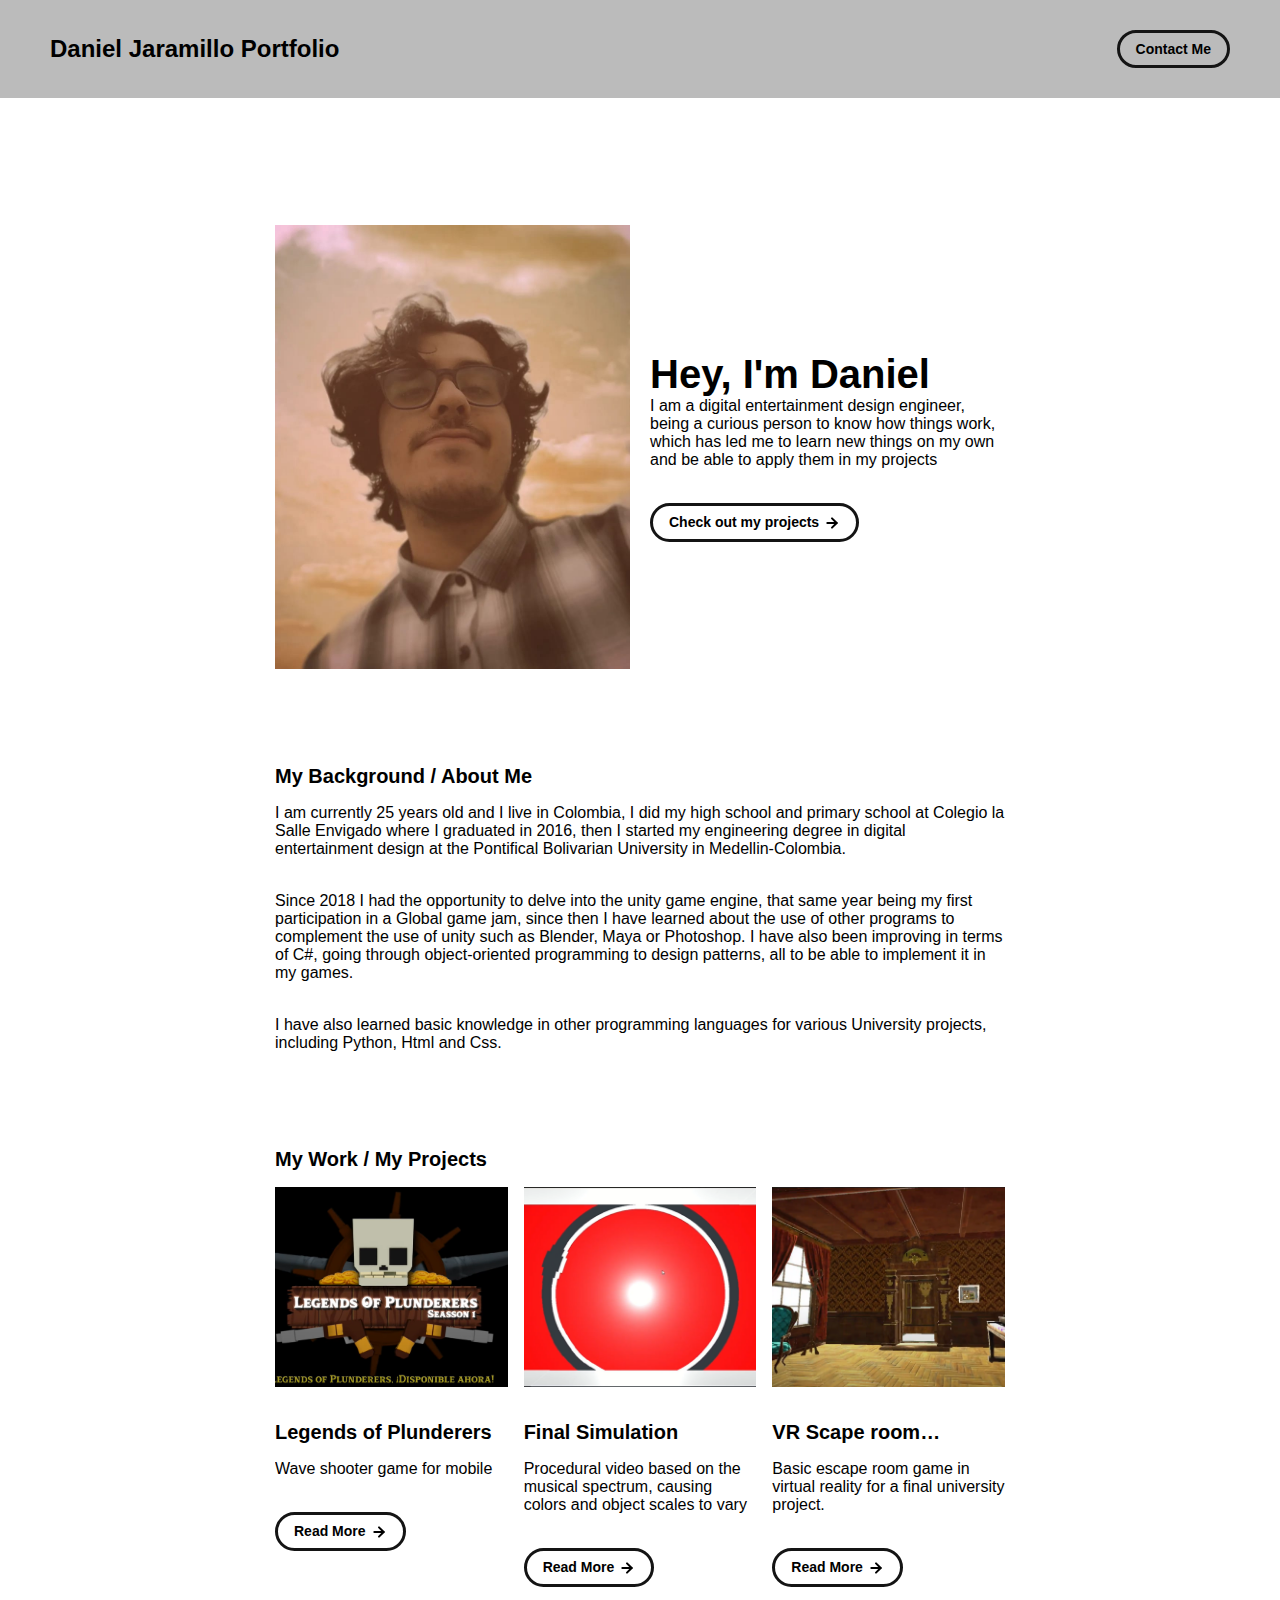
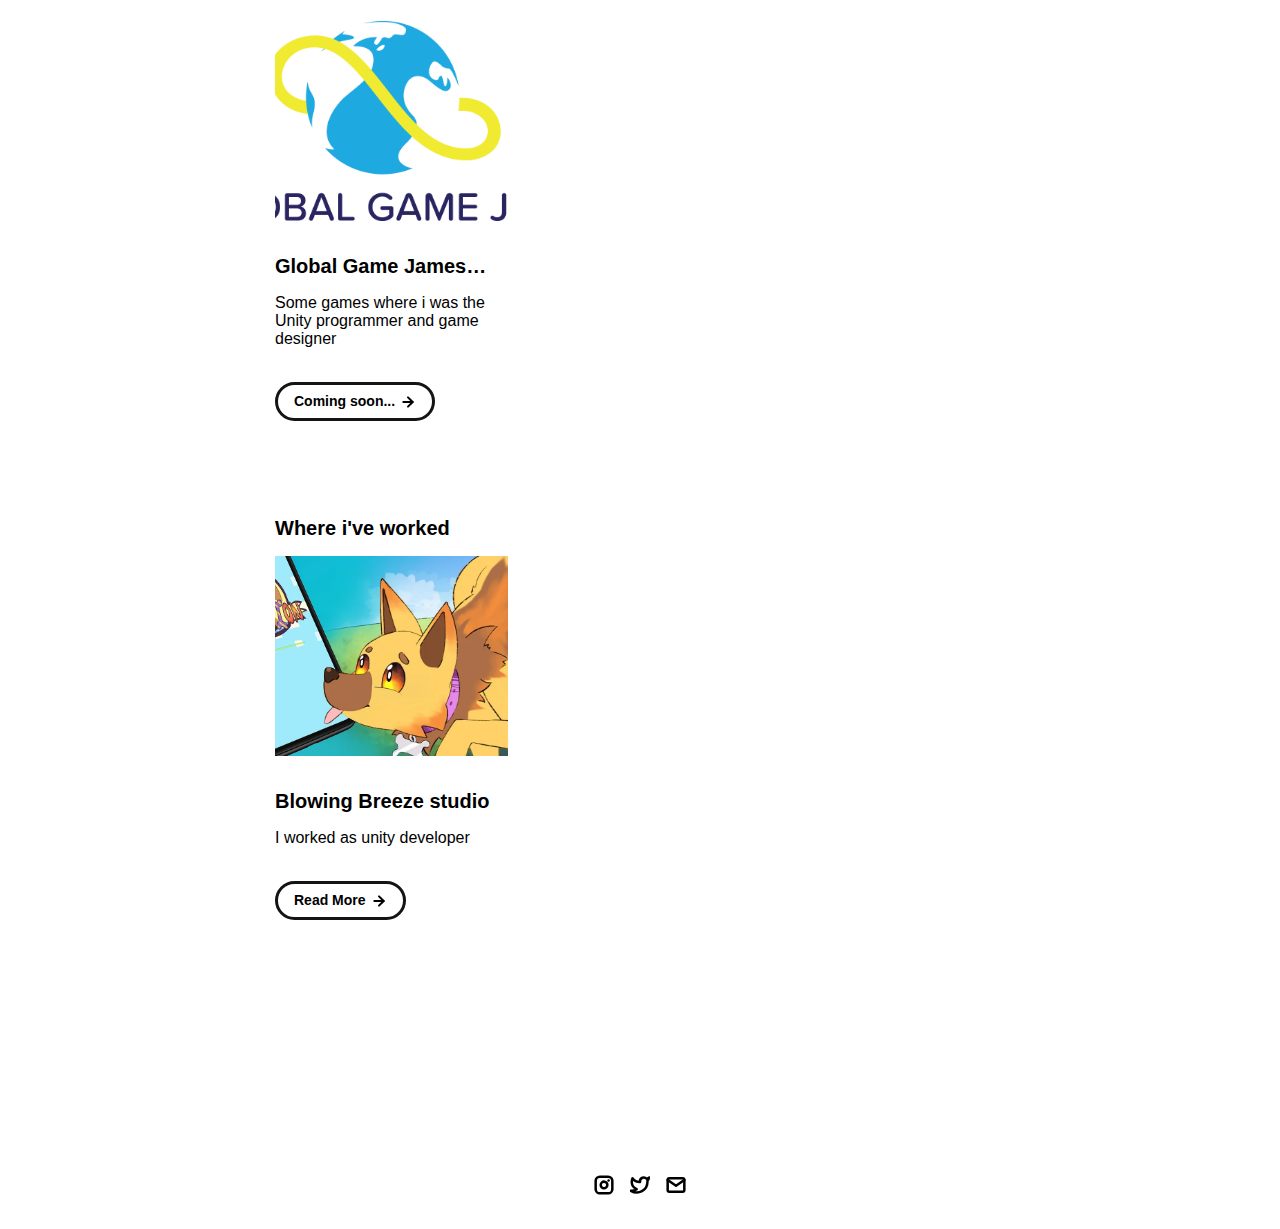
<file: index.html>
<!DOCTYPE html>
<html lang="en">
	<head>
		<meta charset="utf-8">

    <!-- 
      TODO

      Upload your Unemployable (or whatever photo you like) to the assets/images folder
      and change the name of the image below to match the uploaded one

      Change the title in the <title> tag to whatever you would like the title of your portfolio to be

      This should be the same across all pages.
     -->
    <link rel="icon" href="./assets/images/rowlet_icon.png" />
		<title>Daniel Portfolio</title>
    <meta name="description" content="A portfolio template for the Unemployables community.">
    <meta name="viewport" content="width=device-width, initial-scale=1" />

		<link rel="stylesheet" href="./css/layout.css">
    <link rel="stylesheet" href="./css/typography.css">
    <link rel="stylesheet" href="./css/utilities.css">

		<script defer src="./js/script.js"></script>
	</head>
	<body>
    <!-- NAVBAR -->
    <div class="navbar">
      <a class="nav-title-link" href="./index.html">
        <!-- TODO - Change the "Portfolio Title" to whatever you want displayed in the top left -->
        <span class="nav-title">Daniel Jaramillo Portfolio </span>
         <!-- TODO - Change the email after 'mailto:' to your email address for contact -->
        <a class="button" href="mailto:daniandres198@gmail.com">
          <span class="button-text">Contact Me</span>
        </a>
      </a>
    </div>

    <!-- MAIN PAGE CONTENT -->
    <div id="main-content">

      <!-- PORTFOLIO HEADER -->
      <div id="portfolio-header">
        <div id="portfolio-header-image-container">
          <!-- 
            TODO

            - Change the img "src" attribute to point to the Unemployable image you uploaded (or whatever image).
            - Change the number to point to your Unemployable & replace the OpenSea link with your own
            - If you aren't using an Unemployable as your image, remove the entire "a" element
          -->
          <img src="./assets/images/perfil.jpeg" class="portfolio-header-image">
          
        </div>

          <!-- 
            TODO

            - Change the main-title to whatver you want
            - Change the body-text after that to a quick introduction to what you do
            - Edit the button text if you feel like it. It will link to the projects section below.
          -->
        <div id="portfolio-header-text-container">
            <div class="header-text">
              <span class="main-title">Hey, I'm Daniel</span>
              <div class="body-text">I am a digital entertainment design engineer, being a curious person to know how things work, which has led me to learn new things on my own and be able to apply them in my projects</div>
            </div>
            <a class="button" id="my-work-link">
              <span class="button-text">Check out my projects</span> 
              <image src="./assets/icons/arrow-right.svg" class="right-arrow-icon"/>
            </a>
        </div>
      </div>

      <!-- ABOUT SECTION -->
      <!-- 
        TODO

        - Change the subheader-text to whatever header you want
        - Add paragraphs using the <div class="body-text"></div> elements in the "about-section-content"
      -->
      <div id="about-section">
        <span class="subheader-text">My Background / About Me</span>
        <div class="about-section-content">
          <div class="body-text">I am currently 25 years old and I live in Colombia, I did my high school and primary school at Colegio la Salle Envigado where I graduated in 2016, then I started my engineering degree in digital entertainment design at the Pontifical Bolivarian University in Medellin-Colombia.</div>
          <div class="body-text">Since 2018 I had the opportunity to delve into the unity game engine, that same year being my first participation in a Global game jam, since then I have learned about the use of other programs to complement the use of unity such as Blender, Maya or Photoshop. I have also been improving in terms of C#, going through object-oriented programming to design patterns, all to be able to implement it in my games.</div>
          <div class="body-text">I have also learned basic knowledge in other programming languages ​​for various University projects, including Python, Html and Css.</div>
        </div>
      </div>

      <!-- PROJECTS / MY WORK SECTION -->
      <div id="my-work-section">
        <!-- TODO - Change the subheader-text to whatever you want the Projects section header to say -->
        <span class="subheader-text">My Work / My Projects</span>

        <div class="projects-container">
          <!-- 
            TODO

            This is where the project cards live. Here's a base level project card for you to copy:
            <div class="project-card">
              <img src="./assets/images/IMAGE_NAME" class="project-image">
              <div class="project-card-text-container">
                <div class="subheader-text project-title">PROJECT_NAME</div>
                <div class="body-text project-card-text">SMALL_PROJECT_DESCRIPTION</div>
              </div>
              <a class="button" href="./project-pages/PROJECT_PAGE_NAME.html">
                <span class="button-text">Read More</span>
                <image src="./assets/icons/arrow-right.svg" class="right-arrow-icon"/>
              </a>
            </div>

            - To add a project to the this area, copy the above, paste it below this comment, and change the following:
                - IMAGE_NAME: the name of the image file in assets/images
                - PROJECT_NAME: the name of the project (keep it short, it only shows 1 line)
                - SMALL_PROJECT_DESCRIPTION: a quick project description (max 4 lines)
                - PROJECT_PAGE_NAME.html: the html filename for the project (must be in project-pages folder)
          -->
          <div class="project-card">
            <img src="./assets/images/LOP_Logo.PNG" class="project-image">
            <div class="project-card-text-container">
              <div class="subheader-text project-title">Legends of Plunderers</div>
              <div class="body-text project-card-text">Wave shooter game for mobile</div>
            </div>
            <a class="button" href="./project-pages/legends_of_plunderers.html">
              <span class="button-text">Read More</span>
              <image src="./assets/icons/arrow-right.svg" class="right-arrow-icon"/>
            </a>
          </div>
          <div class="project-card">
            <img src="./assets/images/Simulacion/Imagen1.PNG" class="project-image">
            <div class="project-card-text-container">
              <div class="subheader-text project-title">Final Simulation</div>
              <div class="body-text project-card-text">Procedural video based on the musical spectrum, causing colors and object scales to vary</div>
            </div>
            <a class="button" href="./project-pages/final_simulacion.html">
              <span class="button-text">Read More</span>
              <image src="./assets/icons/arrow-right.svg" class="right-arrow-icon"/>
            </a>
          </div>
          <div class="project-card">
            <img src="./assets/images/VR Prototipe/VrScapeRoom.png" class="project-image">
            <div class="project-card-text-container">
              <div class="subheader-text project-title">VR Scape room prototipe</div>
              <div class="body-text project-card-text">Basic escape room game in virtual reality for a final university project.</div>
            </div>
            <a class="button" href="./project-pages/vr_scaperoom.html">
              <span class="button-text">Read More</span>
              <image src="./assets/icons/arrow-right.svg" class="right-arrow-icon"/>
            </a>
          </div>
          <div class="project-card">
            <img src="./assets/images/GGJ_Logo.png" class="project-image">
            <div class="project-card-text-container">
              <div class="subheader-text project-title">Global Game James Projects</div>
              <div class="body-text project-card-text">Some games where i was the Unity programmer and game designer</div>
            </div>
            <a class="button">
              <span class="button-text">Coming soon...</span>
              <image src="./assets/icons/arrow-right.svg" class="right-arrow-icon"/>
            </a>
          </div>
        </div>
      </div>
<!-- PROJECTS / MY WORK SECTION -->
<div id="my-work-section">
  <!-- TODO - Change the subheader-text to whatever you want the Projects section header to say -->
  <span class="subheader-text">Where i've worked</span>

  <div class="projects-container">
    <!-- 
      TODO

      This is where the project cards live. Here's a base level project card for you to copy:
      <div class="project-card">
        <img src="./assets/images/IMAGE_NAME" class="project-image">
        <div class="project-card-text-container">
          <div class="subheader-text project-title">PROJECT_NAME</div>
          <div class="body-text project-card-text">SMALL_PROJECT_DESCRIPTION</div>
        </div>
        <a class="button" href="./project-pages/PROJECT_PAGE_NAME.html">
          <span class="button-text">Read More</span>
          <image src="./assets/icons/arrow-right.svg" class="right-arrow-icon"/>
        </a>
      </div>

      - To add a project to the this area, copy the above, paste it below this comment, and change the following:
          - IMAGE_NAME: the name of the image file in assets/images
          - PROJECT_NAME: the name of the project (keep it short, it only shows 1 line)
          - SMALL_PROJECT_DESCRIPTION: a quick project description (max 4 lines)
          - PROJECT_PAGE_NAME.html: the html filename for the project (must be in project-pages folder)
    -->
    <div class="project-card">
      <img src="./assets/images/BlowingBreeze/blowingbreeze_image1.png" class="project-image">
      <div class="project-card-text-container">
        <div class="subheader-text project-title">Blowing Breeze studio</div>
        <div class="body-text project-card-text">I worked as unity developer</div>
      </div>
      <a class="button" href="./project-pages/blowingBreeze.html">
        <span class="button-text">Read More</span>
        <image src="./assets/icons/arrow-right.svg" class="right-arrow-icon"/>
      </a>
    </div>
    
  </div>
</div>

    </div>

    <!-- FOOTER -->
    <div id="footer">
      <!-- 
        TODO - Change href to your Instagram account (can also delete entire "a" element if no Instagram) 

        This should be the same across all pages.
      -->
      <a class="icon-link" target="_blank" href="https://www.instagram.com/uncle_dani.exe/">
        <image src="./assets/icons/instagram.svg" class="footer-icon"/>
      </a>
      <!-- 
        TODO - Change href to your Twitter account (can also delete entire "a" element if no Twitter) 
      
        This should be the same across all pages.
      -->
      <a class="icon-link" target="_blank" href="https://twitter.com/Dhako_Dhakin">
        <image src="./assets/icons/twitter.svg" class="footer-icon"/>
      </a>
      <!-- 
        TODO - Change the email after "mailto" to your contact email 
      
        This should be the same across all pages.
      -->
      <a class="icon-link" href="mailto:daniandres198@gmail.com">
        <image src="./assets/icons/mail.svg" class="footer-icon"/>
      </a>
    </div>

	</body>
</html>
</file>
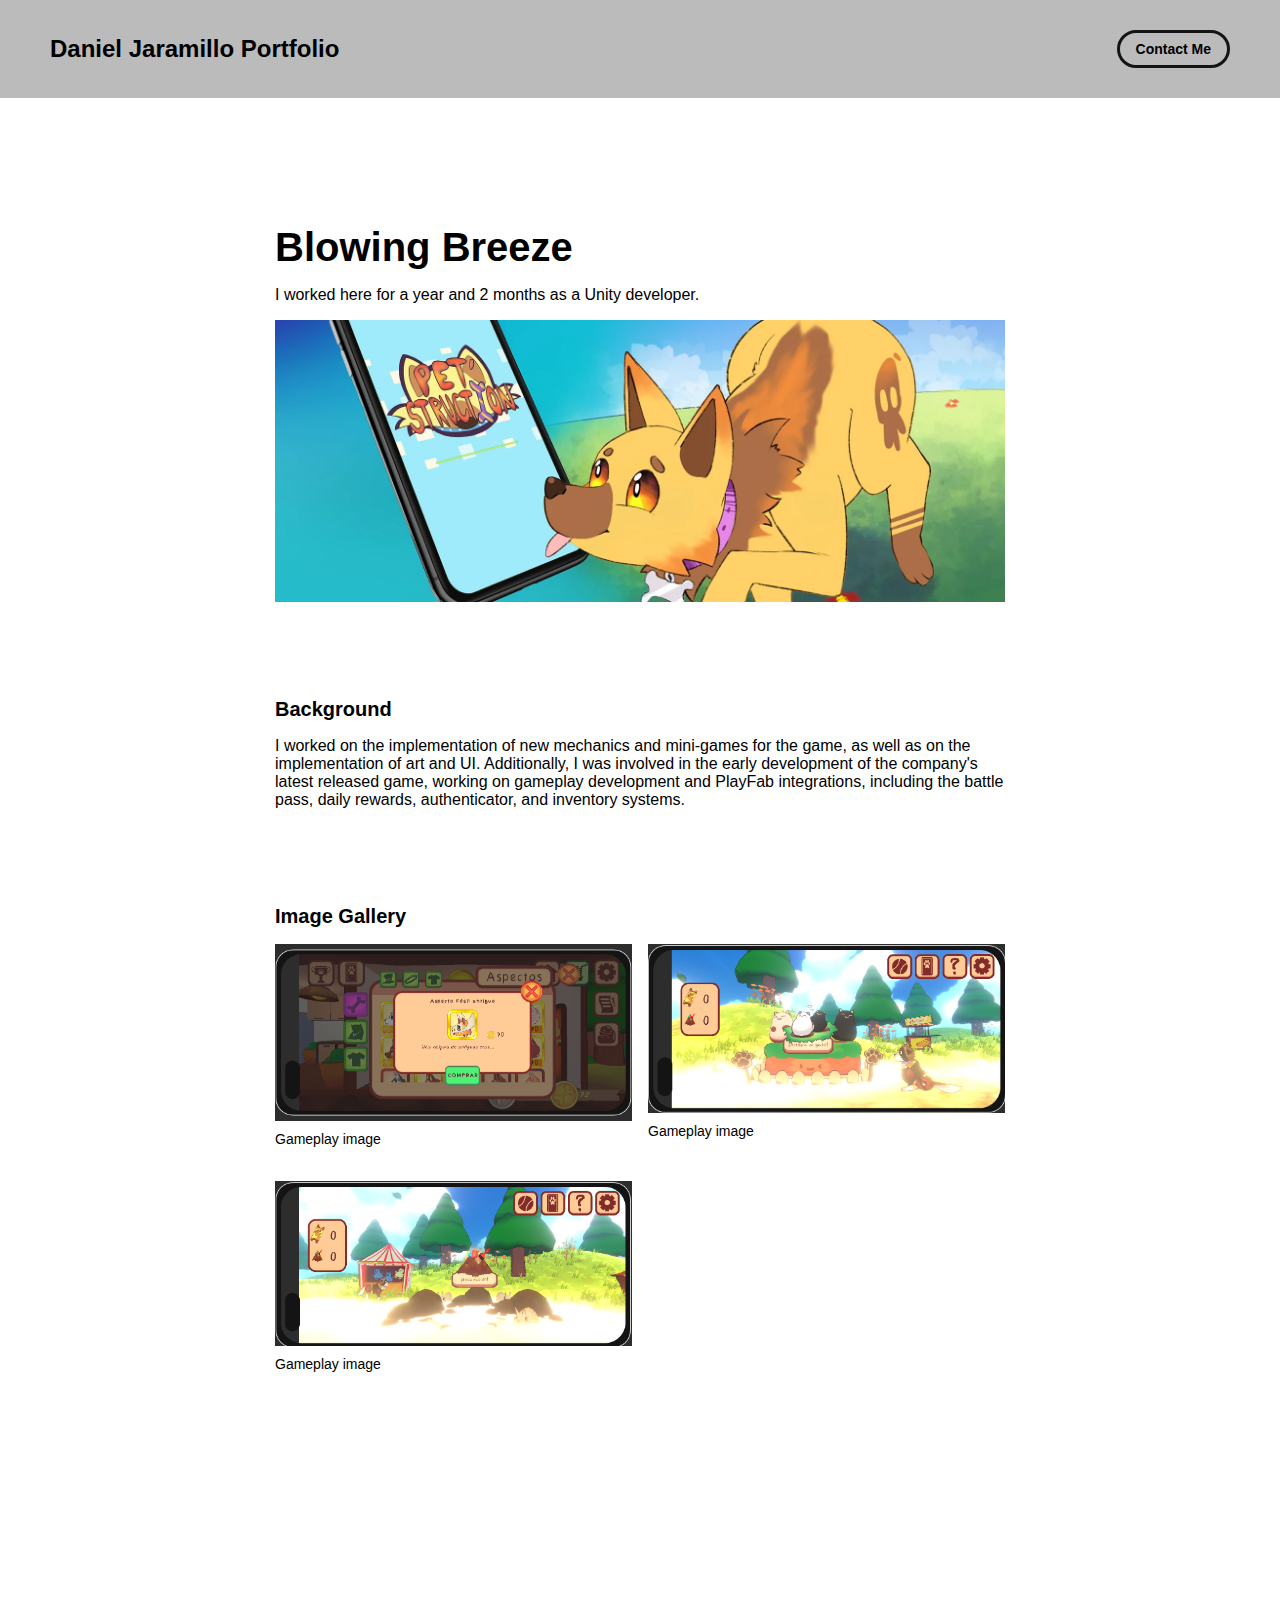
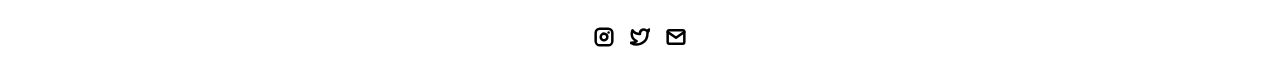
<file: project-pages/blowingBreeze.html>
<!-- 
  IMPORTANT! 
  
  Keep this file unchanged to use as a template for all future project pages. 

  For every new project you add to your portfolio, make a copy of this file in the
  'project-pages' folder with a name related to the project.
-->


<!DOCTYPE html>
<html lang="en">
	<head>
		<meta charset="utf-8">
    <!-- 
      TODO

      Upload your Unemployable (or whatever photo you like) to the assets/images folder
      and change the name of the image below to match the uploaded one

      Change the title in the <title> tag to whatever you would like the title of your portfolio to be

      This should be the same across all pages.
     -->
     <link rel="icon" href="./assets/images/rowlet_icon.png" />
     <title>Simulation</title>
    <meta name="description" content="A portfolio template for the Unemployables community.">
    <meta name="viewport" content="width=device-width, initial-scale=1" />

		<link rel="stylesheet" href="../css/layout.css">
    <link rel="stylesheet" href="../css/typography.css">
    <link rel="stylesheet" href="../css/utilities.css">

		<script defer src="../js/script.js"></script>
	</head>
	<body>
    <!-- NAVBAR -->
    <div class="navbar">
      <a class="nav-title-link" href="../index.html">
        <!-- 
          TODO - Change the "Portfolio Title" to whatever you want displayed in the top left

          (this should be the same across all pages)
         -->
        <span class="nav-title">Daniel Jaramillo Portfolio</span>
        <!-- 
          TODO - Change the email after 'mailto:' to your email address for contact 
        
          (this should be the same across all pages)
        -->
        <a class="button" href="daniandres198@gmail.com">
          <span class="button-text">Contact Me</span>
        </a>
      </a>
    </div>

    <!-- MAIN PAGE CONTENT -->
    <div id="main-content">

      <!-- PROJECT HEADER -->
      <div id="project-header">
          <!-- 
            TODO

            - Change the 'main-title' text to the name of your project
            - Change the 'body-text' text to a short and sweet description of your project (maybe the same as the one on the project card)
            - Change "desktop.jpeg" to the image filename you uploaded in the assets/images folder.
          -->
        <div class="main-title">Blowing Breeze</div>
        <div class="body-text">I worked here for a year and 2 months as a Unity developer.</div>
        <image class="project-header-image" src="../assets/images/BlowingBreeze/blowingbreeze_image1.png">
      </div>

      <!-- PROJECT DETAILS -->
      <!-- 
        TODO

        - Change the 'subheader-text' to whatever header you want for project details
        - Add paragraphs using the <div class="body-text"></div> elements in the "project-details-content"
      -->
      <div id="project-details">
        <div class="subheader-text">Background</div>
        <div class="project-details-content">
          <div class="body-text">I worked on the implementation of new mechanics and mini-games for the game,
             as well as on the implementation of art and UI. Additionally,
             I was involved in the early development of the company's latest released game, working on gameplay
              development and PlayFab integrations, including the battle pass, daily rewards, authenticator, and inventory systems.</div>
        </div>
      </div>

      <!-- IMAGE GALLERY -->
      <div id="project-gallery">
        <!-- TODO - Change the 'subheader-text' to whatever you want the Gallery section header to say -->
        <div class="subheader-text">Image Gallery</div>
        <div class="project-gallery-content">
            <!-- 
              TODO

              This is where the images in the gallery live. Here's a simple gallery image for you to copy:

              Full Width Image:

                <div class="gallery-image-container">
                  <img src="../assets/images/IMAGE_NAME" class="gallery-image">
                  <span class="image-caption">IMAGE_CAPTION</span>
                </div>

              Half Width Image: 

                <div class="gallery-image-container half-width">
                  <img src="../assets/images/IMAGE_NAME" class="gallery-image">
                  <span class="image-caption">IMAGE_CAPTION</span>
                </div>

              - To add an image to the this area, copy one of the above, paste it below this comment, and change the following:
                  - IMAGE_NAME: the name of the image file in assets/images
                  - IMAGE_CAPTION: to the caption of the image
            -->
            <div class="gallery-image-container half-width">
              <img src="../assets/images/BlowingBreeze/image2.png" class="gallery-image">
              <span class="image-caption">Gameplay image</span>
            </div>
            <div class="gallery-image-container half-width">
              <img src="../assets/images/BlowingBreeze/image3.png" class="gallery-image">
              <span class="image-caption">Gameplay image</span>
            </div>
            <div class="gallery-image-container half-width">
              <img src="../assets/images/BlowingBreeze/image4.png" class="gallery-image">
              <span class="image-caption">Gameplay image</span>
            </div>
        </div>
      </div>
    </div>

    <!-- FOOTER -->
    <div id="footer">
      <!-- 
        TODO - Change href to your Instagram account (can also delete entire "a" element if no Instagram) 

        This should be the same across all pages.
      -->
      <a class="icon-link" target="_blank" href="https://www.instagram.com/uncle_dani.exe/">
        <image src="../assets/icons/instagram.svg" class="footer-icon"/>
      </a>
      <!-- 
        TODO - Change href to your Twitter account (can also delete entire "a" element if no Twitter) 
      
        This should be the same across all pages.
      -->
      <a class="icon-link" target="_blank" href="https://twitter.com/Dhako_Dhakin">
        <image src="../assets/icons/twitter.svg" class="footer-icon"/>
      </a>
      <!-- 
        TODO - Change the email after "mailto" to your contact email 
      
        This should be the same across all pages.
      -->
      <a class="icon-link" href="daniandres198@gmail.com">
        <image src="../assets/icons/mail.svg" class="footer-icon"/>
      </a>
    </div>

	</body>
</html>
</file>
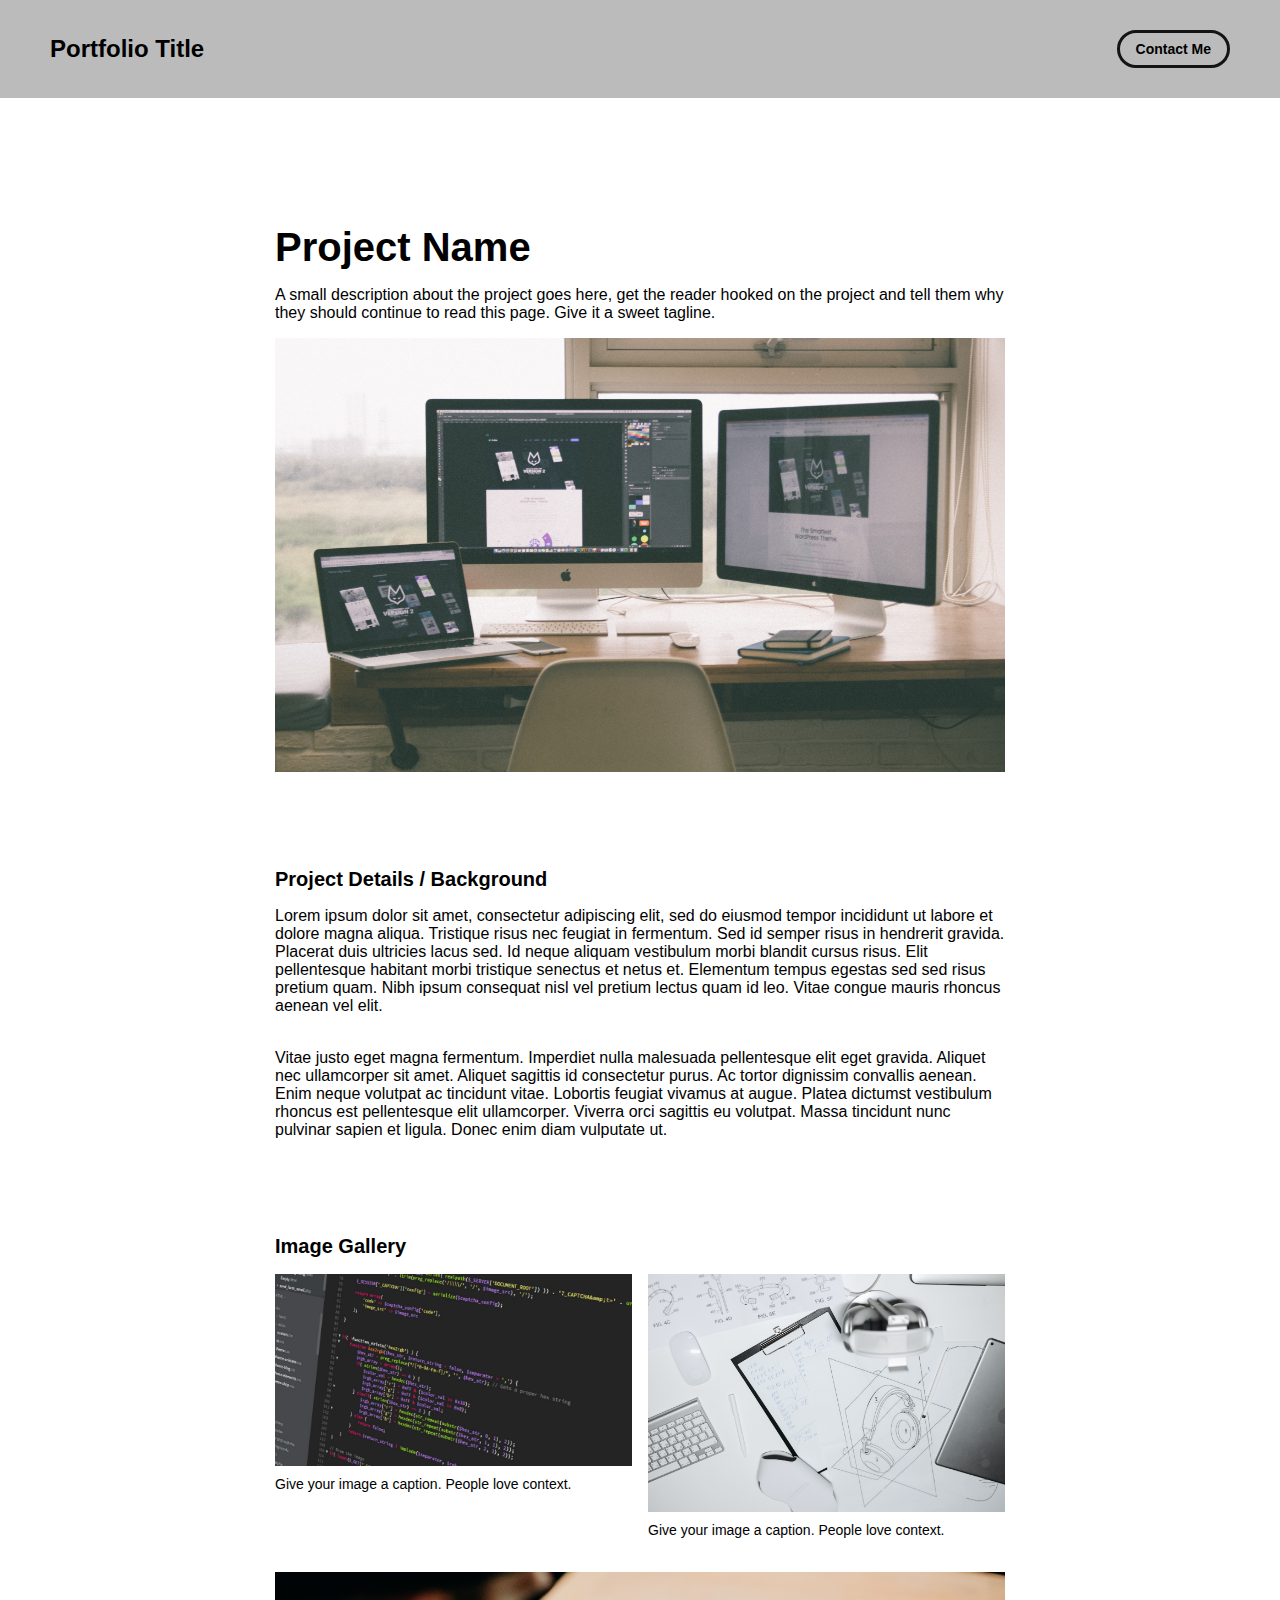
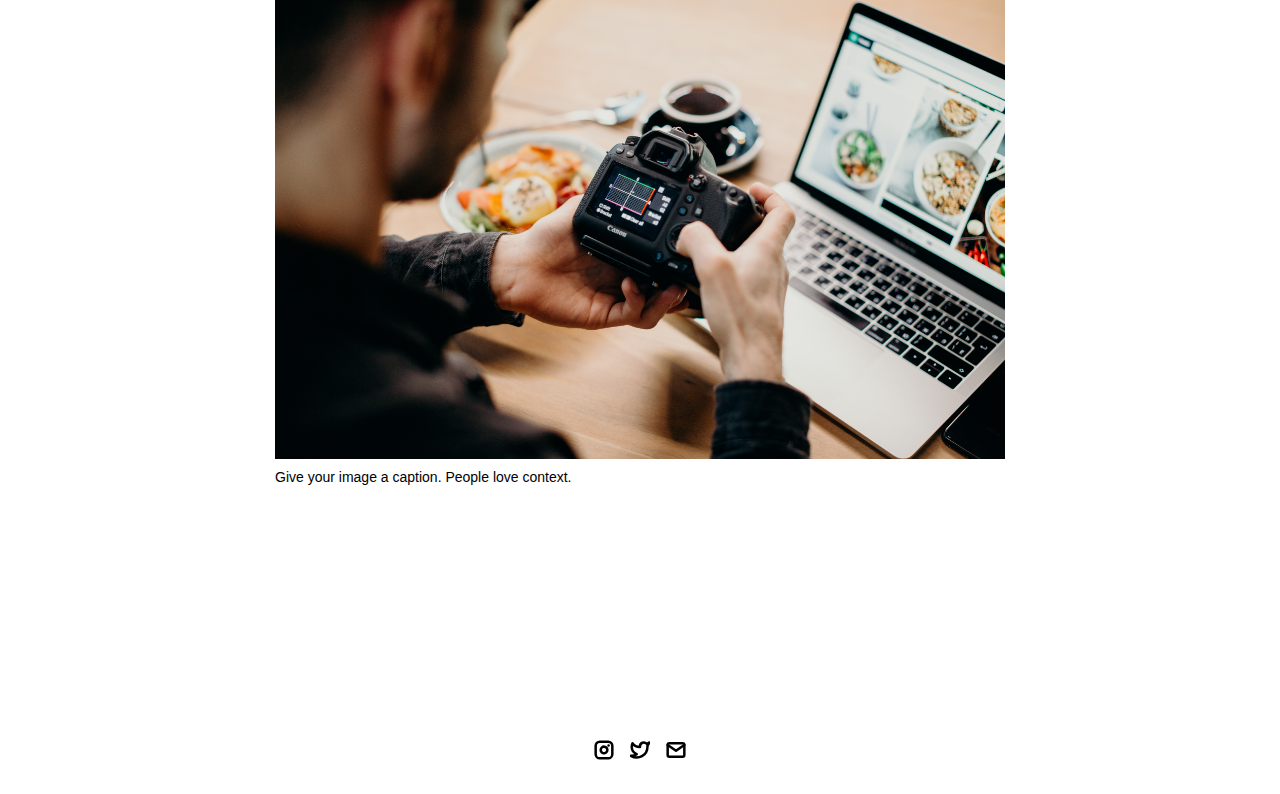
<file: project-pages/demo.html>
<!-- 
  IMPORTANT! 
  
  Keep this file unchanged to use as a template for all future project pages. 

  For every new project you add to your portfolio, make a copy of this file in the
  'project-pages' folder with a name related to the project.
-->


<!DOCTYPE html>
<html lang="en">
	<head>
		<meta charset="utf-8">
    <!-- 
      TODO

      Upload your Unemployable (or whatever photo you like) to the assets/images folder
      and change the name of the image below to match the uploaded one

      Change the title in the <title> tag to whatever you would like the title of your portfolio to be

      This should be the same across all pages.
     -->
     <link rel="icon" href="../assets/images/1311.png" />
     <title>Unemployables Portfolio</title>
    <meta name="description" content="A portfolio template for the Unemployables community.">
    <meta name="viewport" content="width=device-width, initial-scale=1" />

		<link rel="stylesheet" href="../css/layout.css">
    <link rel="stylesheet" href="../css/typography.css">
    <link rel="stylesheet" href="../css/utilities.css">

		<script defer src="../js/script.js"></script>
	</head>
	<body>
    <!-- NAVBAR -->
    <div class="navbar">
      <a class="nav-title-link" href="../index.html">
        <!-- 
          TODO - Change the "Portfolio Title" to whatever you want displayed in the top left

          (this should be the same across all pages)
         -->
        <span class="nav-title">Portfolio Title</span>
        <!-- 
          TODO - Change the email after 'mailto:' to your email address for contact 
        
          (this should be the same across all pages)
        -->
        <a class="button" href="mailto:whitevans.eth@gmail.com">
          <span class="button-text">Contact Me</span>
        </a>
      </a>
    </div>

    <!-- MAIN PAGE CONTENT -->
    <div id="main-content">

      <!-- PROJECT HEADER -->
      <div id="project-header">
          <!-- 
            TODO

            - Change the 'main-title' text to the name of your project
            - Change the 'body-text' text to a short and sweet description of your project (maybe the same as the one on the project card)
            - Change "desktop.jpeg" to the image filename you uploaded in the assets/images folder.
          -->
        <div class="main-title">Project Name</div>
        <div class="body-text">A small description about the project goes here, get the reader hooked on the project and tell them why they should continue to read this page. Give it a sweet tagline.</div>
        <image class="project-header-image" src="../assets/images/desktop.jpeg">
      </div>

      <!-- PROJECT DETAILS -->
      <!-- 
        TODO

        - Change the 'subheader-text' to whatever header you want for project details
        - Add paragraphs using the <div class="body-text"></div> elements in the "project-details-content"
      -->
      <div id="project-details">
        <div class="subheader-text">Project Details / Background</div>
        <div class="project-details-content">
          <div class="body-text">Lorem ipsum dolor sit amet, consectetur adipiscing elit, sed do eiusmod tempor incididunt ut labore et dolore magna aliqua. Tristique risus nec feugiat in fermentum. Sed id semper risus in hendrerit gravida. Placerat duis ultricies lacus sed. Id neque aliquam vestibulum morbi blandit cursus risus. Elit pellentesque habitant morbi tristique senectus et netus et. Elementum tempus egestas sed sed risus pretium quam. Nibh ipsum consequat nisl vel pretium lectus quam id leo. Vitae congue mauris rhoncus aenean vel elit.</div>
          <div class="body-text">Vitae justo eget magna fermentum. Imperdiet nulla malesuada pellentesque elit eget gravida. Aliquet nec ullamcorper sit amet. Aliquet sagittis id consectetur purus. Ac tortor dignissim convallis aenean. Enim neque volutpat ac tincidunt vitae. Lobortis feugiat vivamus at augue. Platea dictumst vestibulum rhoncus est pellentesque elit ullamcorper. Viverra orci sagittis eu volutpat. Massa tincidunt nunc pulvinar sapien et ligula. Donec enim diam vulputate ut.</div>
        </div>
      </div>

      <!-- IMAGE GALLERY -->
      <div id="project-gallery">
        <!-- TODO - Change the 'subheader-text' to whatever you want the Gallery section header to say -->
        <div class="subheader-text">Image Gallery</div>
        <div class="project-gallery-content">
            <!-- 
              TODO

              This is where the images in the gallery live. Here's a simple gallery image for you to copy:

              Full Width Image:

                <div class="gallery-image-container">
                  <img src="../assets/images/IMAGE_NAME" class="gallery-image">
                  <span class="image-caption">IMAGE_CAPTION</span>
                </div>

              Half Width Image: 

                <div class="gallery-image-container half-width">
                  <img src="../assets/images/IMAGE_NAME" class="gallery-image">
                  <span class="image-caption">IMAGE_CAPTION</span>
                </div>

              - To add an image to the this area, copy one of the above, paste it below this comment, and change the following:
                  - IMAGE_NAME: the name of the image file in assets/images
                  - IMAGE_CAPTION: to the caption of the image
            -->
            <div class="gallery-image-container half-width">
              <img src="../assets/images/code.jpeg" class="gallery-image">
              <span class="image-caption">Give your image a caption. People love context.</span>
            </div>
            <div class="gallery-image-container half-width">
              <img src="../assets/images/sketchbook.jpeg" class="gallery-image">
              <span class="image-caption">Give your image a caption. People love context.</span>
            </div>
            <div class="gallery-image-container">
              <img src="../assets/images/camera.jpeg" class="gallery-image">
              <span class="image-caption">Give your image a caption. People love context.</span>
            </div>
        </div>
      </div>
    </div>

    <!-- FOOTER -->
    <div id="footer">
      <!-- 
        TODO - Change href to your Instagram account (can also delete entire "a" element if no Instagram) 

        This should be the same across all pages.
      -->
      <a class="icon-link" target="_blank" href="https://www.instagram.com/uncle_dani.exe/">
        <image src="../assets/icons/instagram.svg" class="footer-icon"/>
      </a>
      <!-- 
        TODO - Change href to your Twitter account (can also delete entire "a" element if no Twitter) 
      
        This should be the same across all pages.
      -->
      <a class="icon-link" target="_blank" href="https://twitter.com/Dhako_Dhakin">
        <image src="../assets/icons/twitter.svg" class="footer-icon"/>
      </a>
      <!-- 
        TODO - Change the email after "mailto" to your contact email 
      
        This should be the same across all pages.
      -->
      <a class="icon-link" href="mailto:whitevans.eth@gmail.com">
        <image src="../assets/icons/mail.svg" class="footer-icon"/>
      </a>
    </div>

	</body>
</html>
</file>
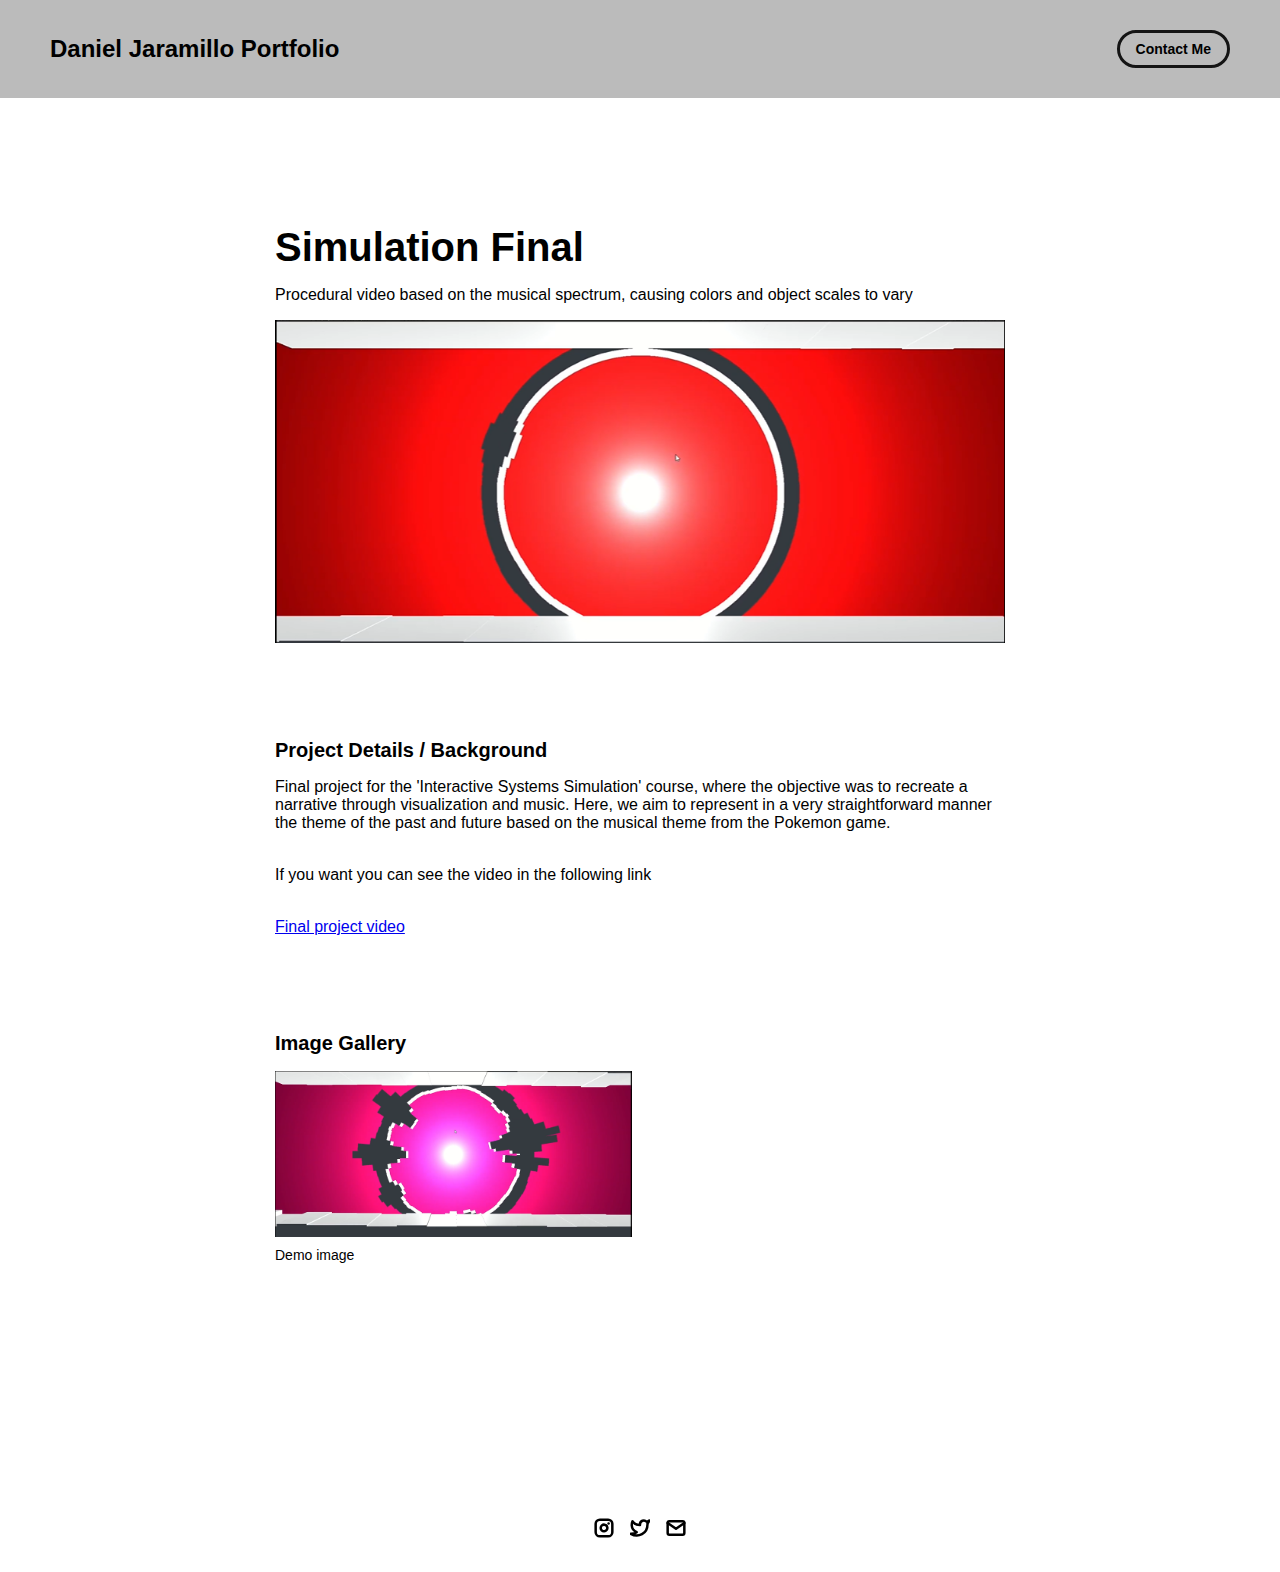
<file: project-pages/final_simulacion.html>
<!-- 
  IMPORTANT! 
  
  Keep this file unchanged to use as a template for all future project pages. 

  For every new project you add to your portfolio, make a copy of this file in the
  'project-pages' folder with a name related to the project.
-->


<!DOCTYPE html>
<html lang="en">
	<head>
		<meta charset="utf-8">
    <!-- 
      TODO

      Upload your Unemployable (or whatever photo you like) to the assets/images folder
      and change the name of the image below to match the uploaded one

      Change the title in the <title> tag to whatever you would like the title of your portfolio to be

      This should be the same across all pages.
     -->
     <link rel="icon" href="./assets/images/rowlet_icon.png" />
     <title>Simulation</title>
    <meta name="description" content="A portfolio template for the Unemployables community.">
    <meta name="viewport" content="width=device-width, initial-scale=1" />

		<link rel="stylesheet" href="../css/layout.css">
    <link rel="stylesheet" href="../css/typography.css">
    <link rel="stylesheet" href="../css/utilities.css">

		<script defer src="../js/script.js"></script>
	</head>
	<body>
    <!-- NAVBAR -->
    <div class="navbar">
      <a class="nav-title-link" href="../index.html">
        <!-- 
          TODO - Change the "Portfolio Title" to whatever you want displayed in the top left

          (this should be the same across all pages)
         -->
        <span class="nav-title">Daniel Jaramillo Portfolio</span>
        <!-- 
          TODO - Change the email after 'mailto:' to your email address for contact 
        
          (this should be the same across all pages)
        -->
        <a class="button" href="daniandres198@gmail.com">
          <span class="button-text">Contact Me</span>
        </a>
      </a>
    </div>

    <!-- MAIN PAGE CONTENT -->
    <div id="main-content">

      <!-- PROJECT HEADER -->
      <div id="project-header">
          <!-- 
            TODO

            - Change the 'main-title' text to the name of your project
            - Change the 'body-text' text to a short and sweet description of your project (maybe the same as the one on the project card)
            - Change "desktop.jpeg" to the image filename you uploaded in the assets/images folder.
          -->
        <div class="main-title">Simulation Final</div>
        <div class="body-text">Procedural video based on the musical spectrum, causing colors and object scales to vary</div>
        <image class="project-header-image" src="../assets/images/Simulacion/Imagen1.PNG">
      </div>

      <!-- PROJECT DETAILS -->
      <!-- 
        TODO

        - Change the 'subheader-text' to whatever header you want for project details
        - Add paragraphs using the <div class="body-text"></div> elements in the "project-details-content"
      -->
      <div id="project-details">
        <div class="subheader-text">Project Details / Background</div>
        <div class="project-details-content">
          <div class="body-text">Final project for the 'Interactive Systems Simulation' course, where the objective was to recreate a narrative through visualization and music. Here, we aim to represent in a very straightforward manner the theme of the past and future based on the musical theme from the Pokemon game.</div>
          <div class="body-text">If you want you can see the video in the following link</div>
          <a href="https://www.youtube.com/watch?v=Pm2aBwuJVNQ&ab_channel=Dhako" target="_blank">Final project video</a>
        </div>
      </div>

      <!-- IMAGE GALLERY -->
      <div id="project-gallery">
        <!-- TODO - Change the 'subheader-text' to whatever you want the Gallery section header to say -->
        <div class="subheader-text">Image Gallery</div>
        <div class="project-gallery-content">
            <!-- 
              TODO

              This is where the images in the gallery live. Here's a simple gallery image for you to copy:

              Full Width Image:

                <div class="gallery-image-container">
                  <img src="../assets/images/IMAGE_NAME" class="gallery-image">
                  <span class="image-caption">IMAGE_CAPTION</span>
                </div>

              Half Width Image: 

                <div class="gallery-image-container half-width">
                  <img src="../assets/images/IMAGE_NAME" class="gallery-image">
                  <span class="image-caption">IMAGE_CAPTION</span>
                </div>

              - To add an image to the this area, copy one of the above, paste it below this comment, and change the following:
                  - IMAGE_NAME: the name of the image file in assets/images
                  - IMAGE_CAPTION: to the caption of the image
            -->
            <div class="gallery-image-container half-width">
              <img src="../assets/images/Simulacion/Imagen2.PNG" class="gallery-image">
              <span class="image-caption">Demo image</span>
            </div>
        </div>
      </div>
    </div>

    <!-- FOOTER -->
    <div id="footer">
      <!-- 
        TODO - Change href to your Instagram account (can also delete entire "a" element if no Instagram) 

        This should be the same across all pages.
      -->
      <a class="icon-link" target="_blank" href="https://www.instagram.com/uncle_dani.exe/">
        <image src="../assets/icons/instagram.svg" class="footer-icon"/>
      </a>
      <!-- 
        TODO - Change href to your Twitter account (can also delete entire "a" element if no Twitter) 
      
        This should be the same across all pages.
      -->
      <a class="icon-link" target="_blank" href="https://twitter.com/Dhako_Dhakin">
        <image src="../assets/icons/twitter.svg" class="footer-icon"/>
      </a>
      <!-- 
        TODO - Change the email after "mailto" to your contact email 
      
        This should be the same across all pages.
      -->
      <a class="icon-link" href="daniandres198@gmail.com">
        <image src="../assets/icons/mail.svg" class="footer-icon"/>
      </a>
    </div>

	</body>
</html>
</file>
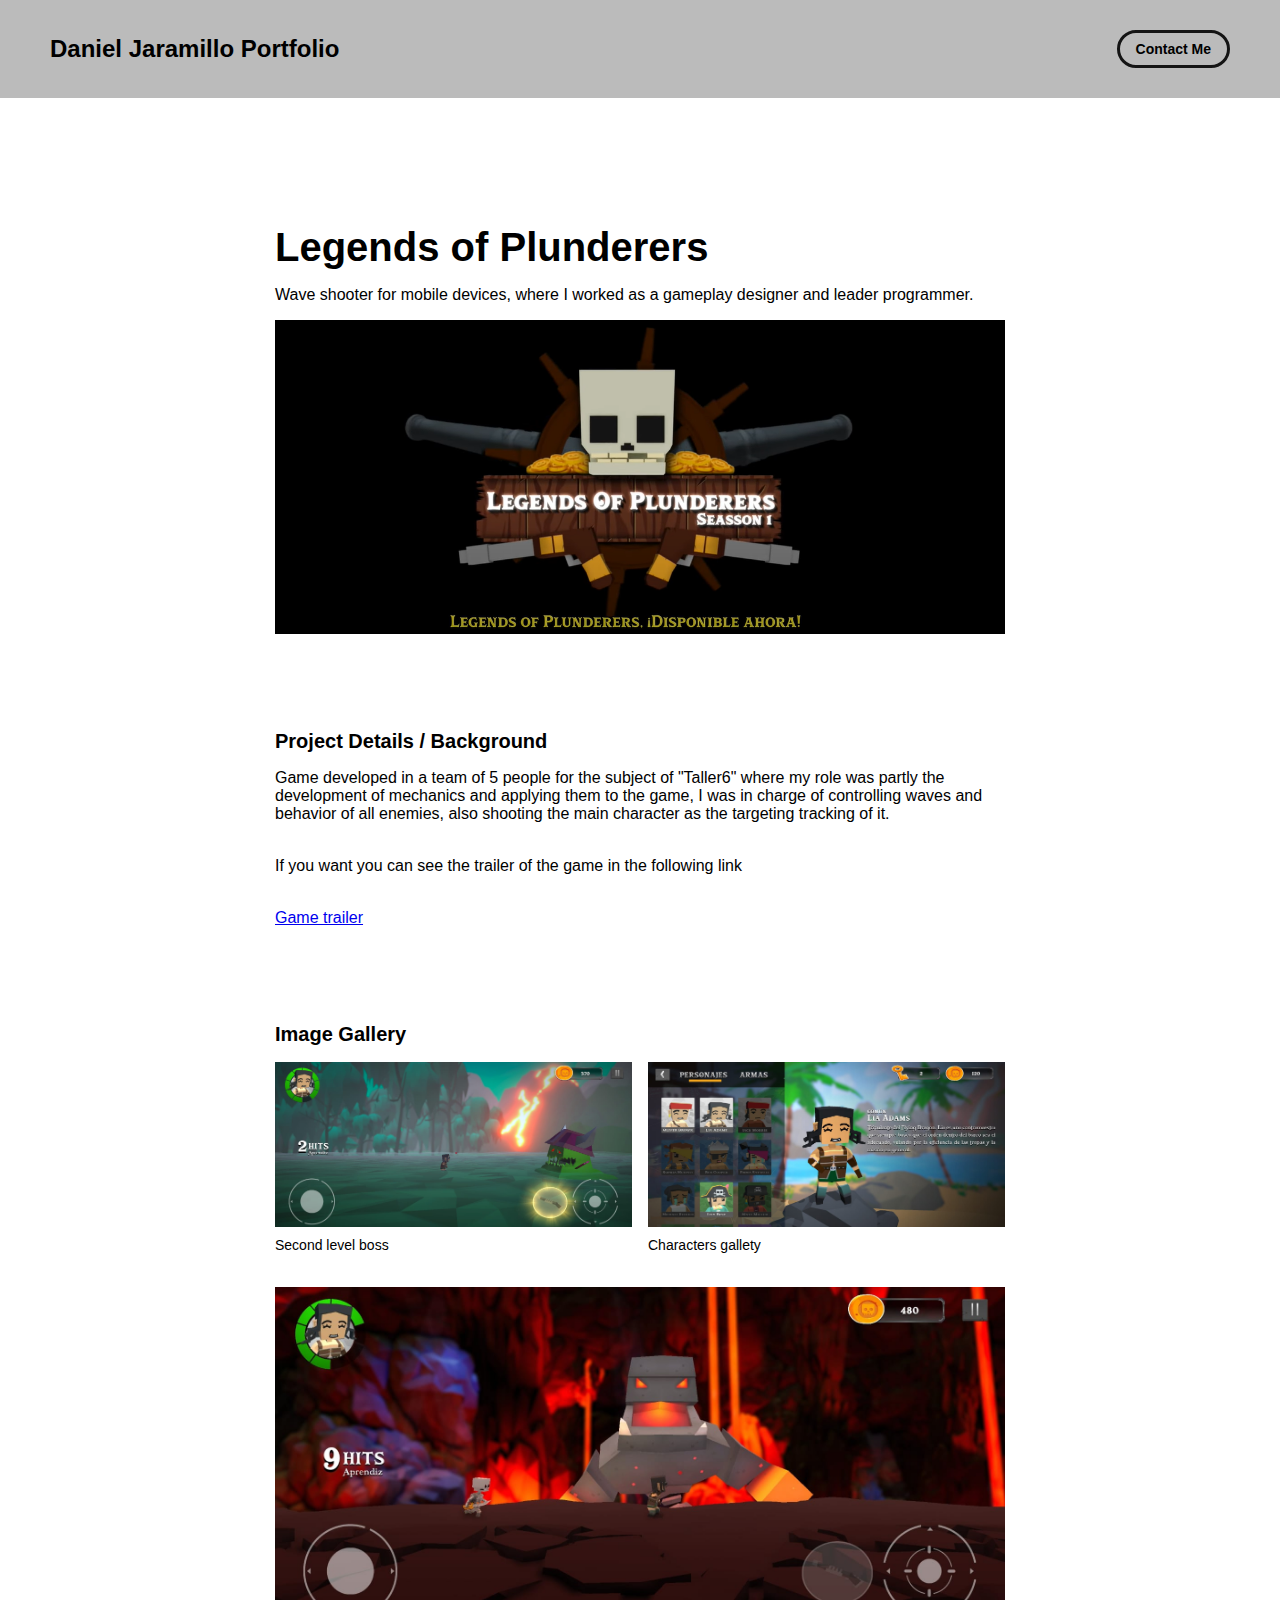
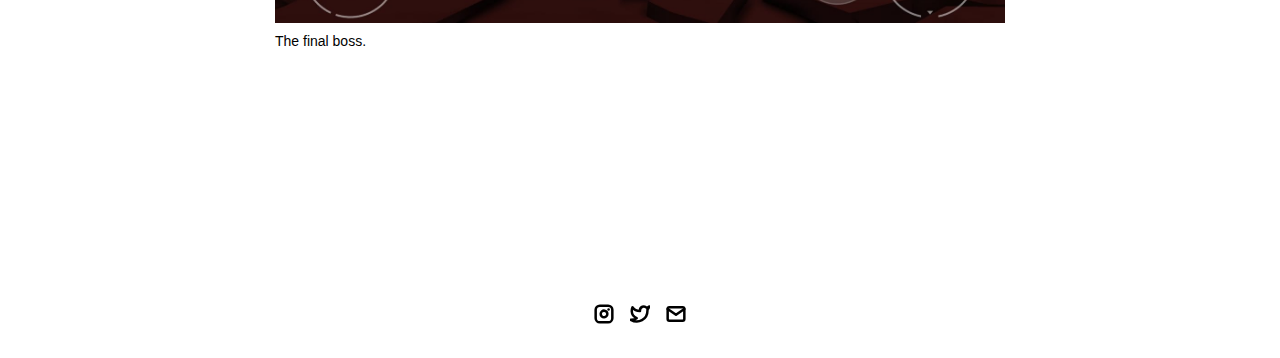
<file: project-pages/legends_of_plunderers.html>
<!-- 
  IMPORTANT! 
  
  Keep this file unchanged to use as a template for all future project pages. 

  For every new project you add to your portfolio, make a copy of this file in the
  'project-pages' folder with a name related to the project.
-->


<!DOCTYPE html>
<html lang="en">
	<head>
		<meta charset="utf-8">
    <!-- 
      TODO

      Upload your Unemployable (or whatever photo you like) to the assets/images folder
      and change the name of the image below to match the uploaded one

      Change the title in the <title> tag to whatever you would like the title of your portfolio to be

      This should be the same across all pages.
     -->
     <link rel="icon" href="../assets/images/1311.png" />
     <title>LOP Game</title>
    <meta name="description" content="A portfolio template for the Unemployables community.">
    <meta name="viewport" content="width=device-width, initial-scale=1" />

		<link rel="stylesheet" href="../css/layout.css">
    <link rel="stylesheet" href="../css/typography.css">
    <link rel="stylesheet" href="../css/utilities.css">

		<script defer src="../js/script.js"></script>
	</head>
	<body>
    <!-- NAVBAR -->
    <div class="navbar">
      <a class="nav-title-link" href="../index.html">
        <!-- 
          TODO - Change the "Portfolio Title" to whatever you want displayed in the top left

          (this should be the same across all pages)
         -->
        <span class="nav-title">Daniel Jaramillo Portfolio</span>
        <!-- 
          TODO - Change the email after 'mailto:' to your email address for contact 
        
          (this should be the same across all pages)
        -->
        <a class="button" href="daniandres198@gmail.com">
          <span class="button-text">Contact Me</span>
        </a>
      </a>
    </div>

    <!-- MAIN PAGE CONTENT -->
    <div id="main-content">

      <!-- PROJECT HEADER -->
      <div id="project-header">
          <!-- 
            TODO

            - Change the 'main-title' text to the name of your project
            - Change the 'body-text' text to a short and sweet description of your project (maybe the same as the one on the project card)
            - Change "desktop.jpeg" to the image filename you uploaded in the assets/images folder.
          -->
        <div class="main-title">Legends of Plunderers</div>
        <div class="body-text">Wave shooter for mobile devices, where I worked as a gameplay designer and leader programmer.</div>
        <image class="project-header-image" src="../assets/images/LOP_Logo.PNG">
      </div>

      <!-- PROJECT DETAILS -->
      <!-- 
        TODO

        - Change the 'subheader-text' to whatever header you want for project details
        - Add paragraphs using the <div class="body-text"></div> elements in the "project-details-content"
      -->
      <div id="project-details">
        <div class="subheader-text">Project Details / Background</div>
        <div class="project-details-content">
          <div class="body-text">Game developed in a team of 5 people for the subject of "Taller6" where my role was partly the development of mechanics and applying them to the game, I was in charge of controlling waves and behavior of all enemies, also shooting the main character as the targeting tracking of it.</div>
          <div class="body-text">If you want you can see the trailer of the game in the following link</div>
          <a href="https://www.youtube.com/watch?v=n-PniYFkhSY" target="_blank">Game trailer</a>
        </div>
      </div>

      <!-- IMAGE GALLERY -->
      <div id="project-gallery">
        <!-- TODO - Change the 'subheader-text' to whatever you want the Gallery section header to say -->
        <div class="subheader-text">Image Gallery</div>
        <div class="project-gallery-content">
            <!-- 
              TODO

              This is where the images in the gallery live. Here's a simple gallery image for you to copy:

              Full Width Image:

                <div class="gallery-image-container">
                  <img src="../assets/images/IMAGE_NAME" class="gallery-image">
                  <span class="image-caption">IMAGE_CAPTION</span>
                </div>

              Half Width Image: 

                <div class="gallery-image-container half-width">
                  <img src="../assets/images/IMAGE_NAME" class="gallery-image">
                  <span class="image-caption">IMAGE_CAPTION</span>
                </div>

              - To add an image to the this area, copy one of the above, paste it below this comment, and change the following:
                  - IMAGE_NAME: the name of the image file in assets/images
                  - IMAGE_CAPTION: to the caption of the image
            -->
            <div class="gallery-image-container half-width">
              <img src="../assets/images/Lop/lop1.jpeg" class="gallery-image">
              <span class="image-caption">Second level boss</span>
            </div>
            <div class="gallery-image-container half-width">
              <img src="../assets/images/Lop/lop4.jpeg" class="gallery-image">
              <span class="image-caption">Characters gallety</span>
            </div>
            <div class="gallery-image-container">
              <img src="../assets/images/Lop/lop2.jpeg" class="gallery-image">
              <span class="image-caption">The final boss.</span>
            </div>
        </div>
      </div>
    </div>

    <!-- FOOTER -->
    <div id="footer">
      <!-- 
        TODO - Change href to your Instagram account (can also delete entire "a" element if no Instagram) 

        This should be the same across all pages.
      -->
      <a class="icon-link" target="_blank" href="https://www.instagram.com/uncle_dani.exe/">
        <image src="../assets/icons/instagram.svg" class="footer-icon"/>
      </a>
      <!-- 
        TODO - Change href to your Twitter account (can also delete entire "a" element if no Twitter) 
      
        This should be the same across all pages.
      -->
      <a class="icon-link" target="_blank" href="https://twitter.com/Dhako_Dhakin">
        <image src="../assets/icons/twitter.svg" class="footer-icon"/>
      </a>
      <!-- 
        TODO - Change the email after "mailto" to your contact email 
      
        This should be the same across all pages.
      -->
      <a class="icon-link" href="daniandres198@gmail.com">
        <image src="../assets/icons/mail.svg" class="footer-icon"/>
      </a>
    </div>

	</body>
</html>
</file>
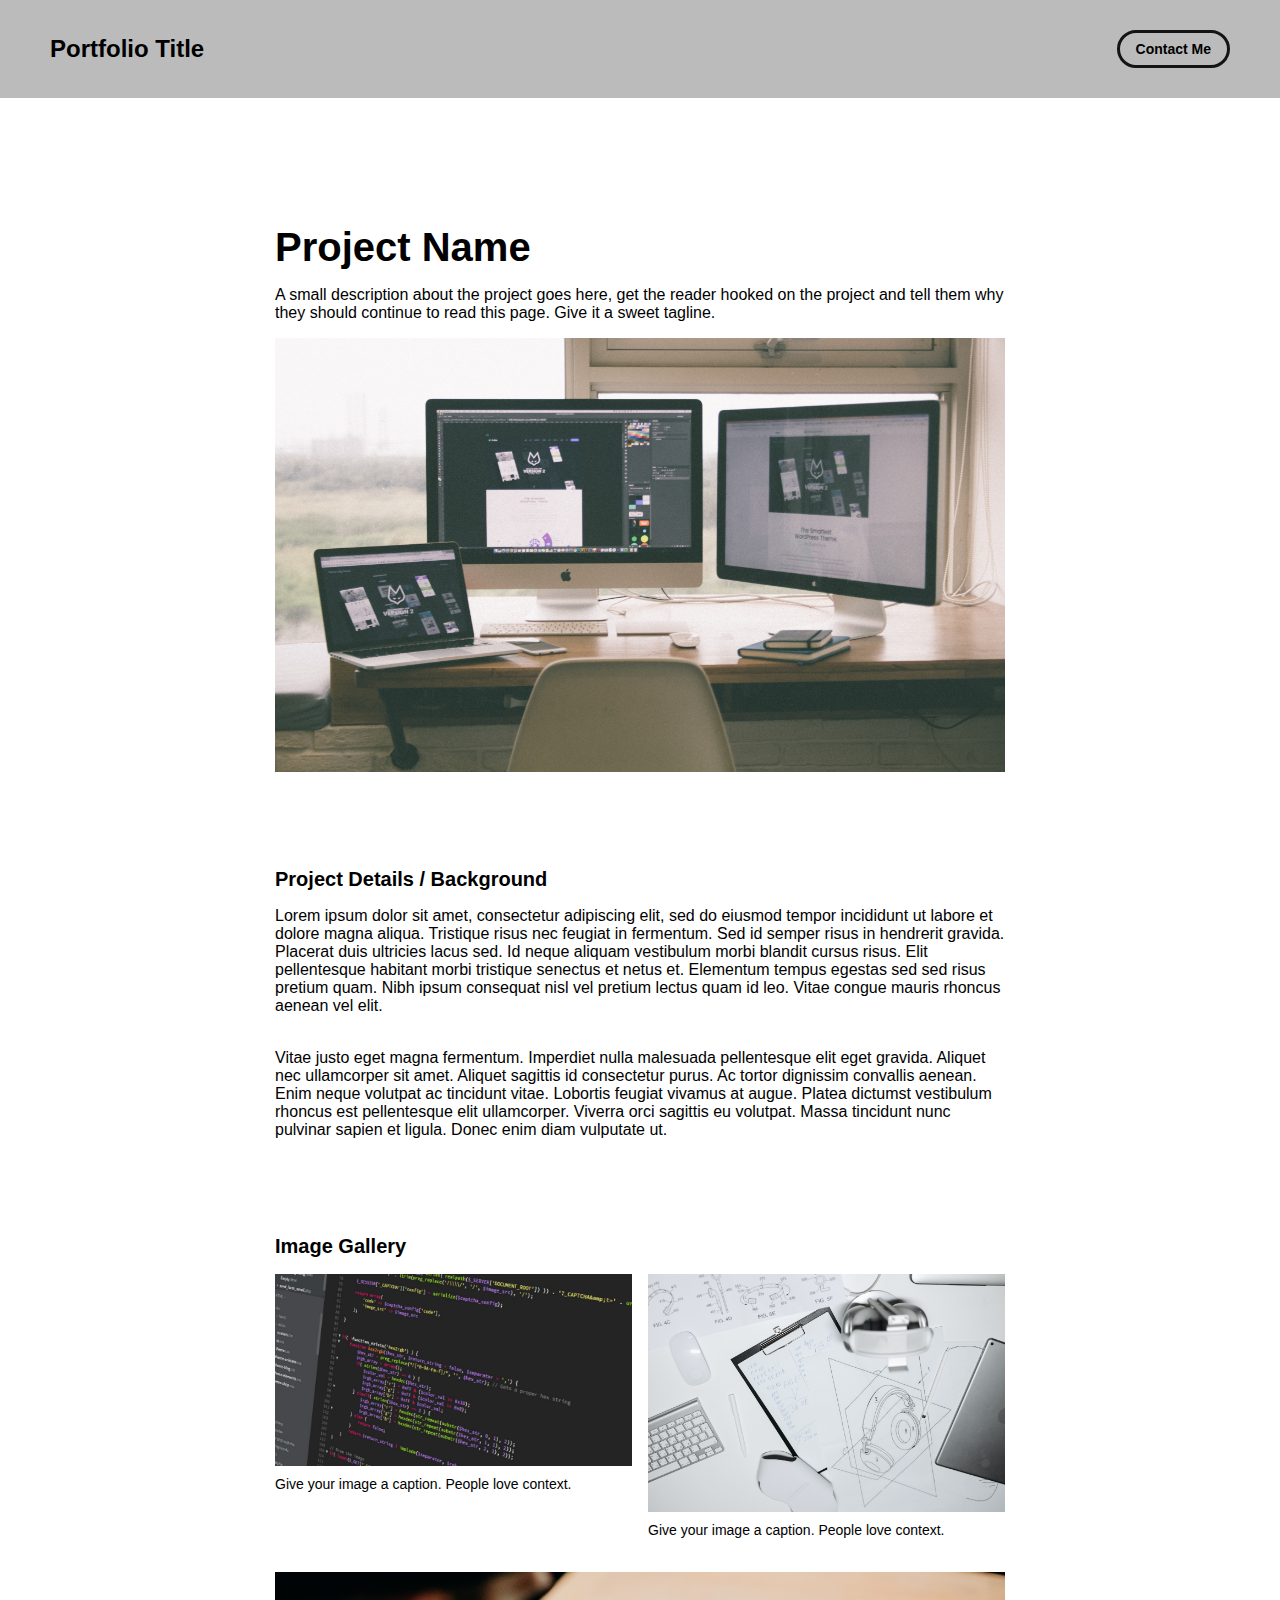
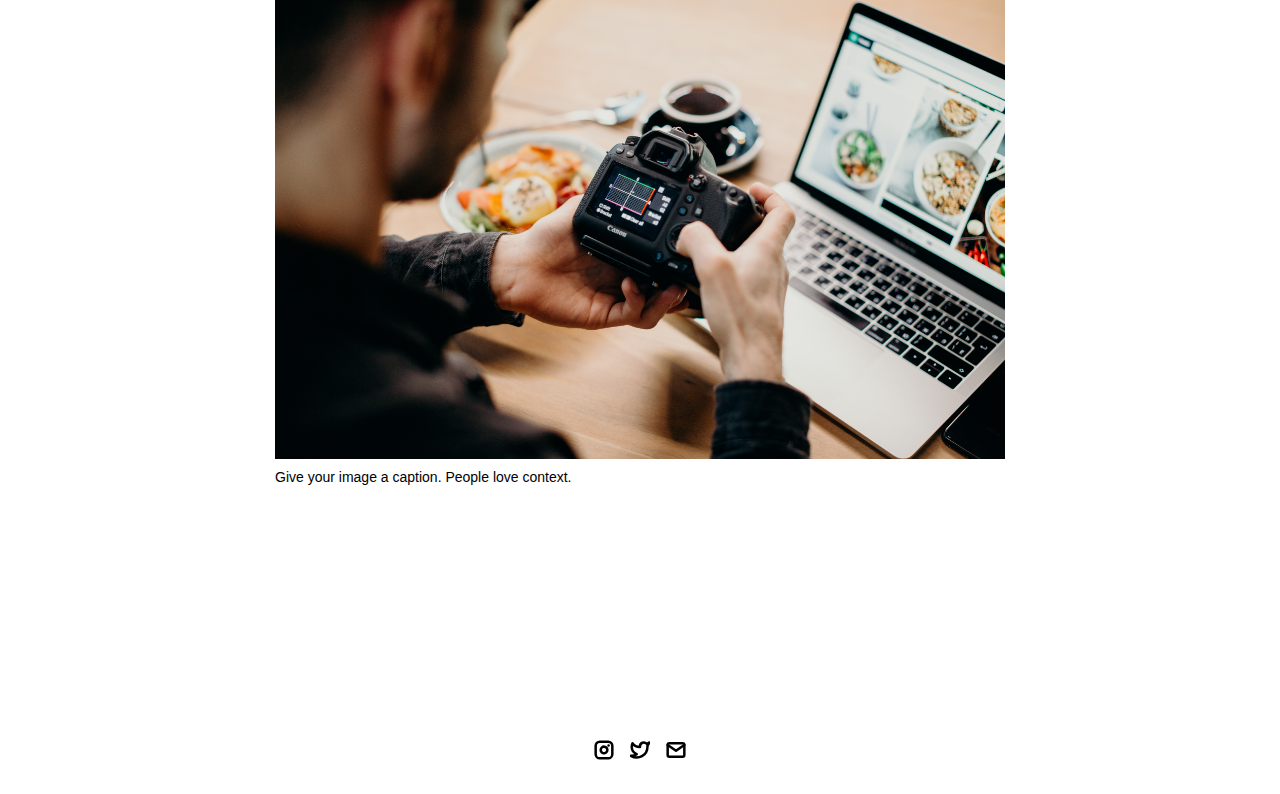
<file: project-pages/project-template.html>
<!-- 
  IMPORTANT! 
  
  Keep this file unchanged to use as a template for all future project pages. 

  For every new project you add to your portfolio, make a copy of this file in the
  'project-pages' folder with a name related to the project.
-->


<!DOCTYPE html>
<html lang="en">
	<head>
		<meta charset="utf-8">
    <!-- 
      TODO

      Upload your Unemployable (or whatever photo you like) to the assets/images folder
      and change the name of the image below to match the uploaded one

      Change the title in the <title> tag to whatever you would like the title of your portfolio to be

      This should be the same across all pages.
     -->
     <link rel="icon" href="../assets/images/1311.png" />
     <title>Unemployables Portfolio</title>
    <meta name="description" content="A portfolio template for the Unemployables community.">
    <meta name="viewport" content="width=device-width, initial-scale=1" />

		<link rel="stylesheet" href="../css/layout.css">
    <link rel="stylesheet" href="../css/typography.css">
    <link rel="stylesheet" href="../css/utilities.css">

		<script defer src="../js/script.js"></script>
	</head>
	<body>
    <!-- NAVBAR -->
    <div class="navbar">
      <a class="nav-title-link" href="../index.html">
        <!-- 
          TODO - Change the "Portfolio Title" to whatever you want displayed in the top left

          (this should be the same across all pages)
         -->
        <span class="nav-title">Portfolio Title</span>
        <!-- 
          TODO - Change the email after 'mailto:' to your email address for contact 
        
          (this should be the same across all pages)
        -->
        <a class="button" href="mailto:whitevans.eth@gmail.com">
          <span class="button-text">Contact Me</span>
        </a>
      </a>
    </div>

    <!-- MAIN PAGE CONTENT -->
    <div id="main-content">

      <!-- PROJECT HEADER -->
      <div id="project-header">
          <!-- 
            TODO

            - Change the 'main-title' text to the name of your project
            - Change the 'body-text' text to a short and sweet description of your project (maybe the same as the one on the project card)
            - Change "desktop.jpeg" to the image filename you uploaded in the assets/images folder.
          -->
        <div class="main-title">Project Name</div>
        <div class="body-text">A small description about the project goes here, get the reader hooked on the project and tell them why they should continue to read this page. Give it a sweet tagline.</div>
        <image class="project-header-image" src="../assets/images/desktop.jpeg">
      </div>

      <!-- PROJECT DETAILS -->
      <!-- 
        TODO

        - Change the 'subheader-text' to whatever header you want for project details
        - Add paragraphs using the <div class="body-text"></div> elements in the "project-details-content"
      -->
      <div id="project-details">
        <div class="subheader-text">Project Details / Background</div>
        <div class="project-details-content">
          <div class="body-text">Lorem ipsum dolor sit amet, consectetur adipiscing elit, sed do eiusmod tempor incididunt ut labore et dolore magna aliqua. Tristique risus nec feugiat in fermentum. Sed id semper risus in hendrerit gravida. Placerat duis ultricies lacus sed. Id neque aliquam vestibulum morbi blandit cursus risus. Elit pellentesque habitant morbi tristique senectus et netus et. Elementum tempus egestas sed sed risus pretium quam. Nibh ipsum consequat nisl vel pretium lectus quam id leo. Vitae congue mauris rhoncus aenean vel elit.</div>
          <div class="body-text">Vitae justo eget magna fermentum. Imperdiet nulla malesuada pellentesque elit eget gravida. Aliquet nec ullamcorper sit amet. Aliquet sagittis id consectetur purus. Ac tortor dignissim convallis aenean. Enim neque volutpat ac tincidunt vitae. Lobortis feugiat vivamus at augue. Platea dictumst vestibulum rhoncus est pellentesque elit ullamcorper. Viverra orci sagittis eu volutpat. Massa tincidunt nunc pulvinar sapien et ligula. Donec enim diam vulputate ut.</div>
        </div>
      </div>

      <!-- IMAGE GALLERY -->
      <div id="project-gallery">
        <!-- TODO - Change the 'subheader-text' to whatever you want the Gallery section header to say -->
        <div class="subheader-text">Image Gallery</div>
        <div class="project-gallery-content">
            <!-- 
              TODO

              This is where the images in the gallery live. Here's a simple gallery image for you to copy:

              Full Width Image:

                <div class="gallery-image-container">
                  <img src="../assets/images/IMAGE_NAME" class="gallery-image">
                  <span class="image-caption">IMAGE_CAPTION</span>
                </div>

              Half Width Image: 

                <div class="gallery-image-container half-width">
                  <img src="../assets/images/IMAGE_NAME" class="gallery-image">
                  <span class="image-caption">IMAGE_CAPTION</span>
                </div>

              - To add an image to the this area, copy one of the above, paste it below this comment, and change the following:
                  - IMAGE_NAME: the name of the image file in assets/images
                  - IMAGE_CAPTION: to the caption of the image
            -->
            <div class="gallery-image-container half-width">
              <img src="../assets/images/code.jpeg" class="gallery-image">
              <span class="image-caption">Give your image a caption. People love context.</span>
            </div>
            <div class="gallery-image-container half-width">
              <img src="../assets/images/sketchbook.jpeg" class="gallery-image">
              <span class="image-caption">Give your image a caption. People love context.</span>
            </div>
            <div class="gallery-image-container">
              <img src="../assets/images/camera.jpeg" class="gallery-image">
              <span class="image-caption">Give your image a caption. People love context.</span>
            </div>
        </div>
      </div>
    </div>

    <!-- FOOTER -->
    <div id="footer">
      <!-- 
        TODO - Change href to your Instagram account (can also delete entire "a" element if no Instagram) 

        This should be the same across all pages.
      -->
      <a class="icon-link" target="_blank" href="https://twitter.com/whitevans_eth">
        <image src="../assets/icons/instagram.svg" class="footer-icon"/>
      </a>
      <!-- 
        TODO - Change href to your Twitter account (can also delete entire "a" element if no Twitter) 
      
        This should be the same across all pages.
      -->
      <a class="icon-link" target="_blank" href="https://twitter.com/whitevans_eth">
        <image src="../assets/icons/twitter.svg" class="footer-icon"/>
      </a>
      <!-- 
        TODO - Change the email after "mailto" to your contact email 
      
        This should be the same across all pages.
      -->
      <a class="icon-link" href="mailto:whitevans.eth@gmail.com">
        <image src="../assets/icons/mail.svg" class="footer-icon"/>
      </a>
    </div>

	</body>
</html>
</file>
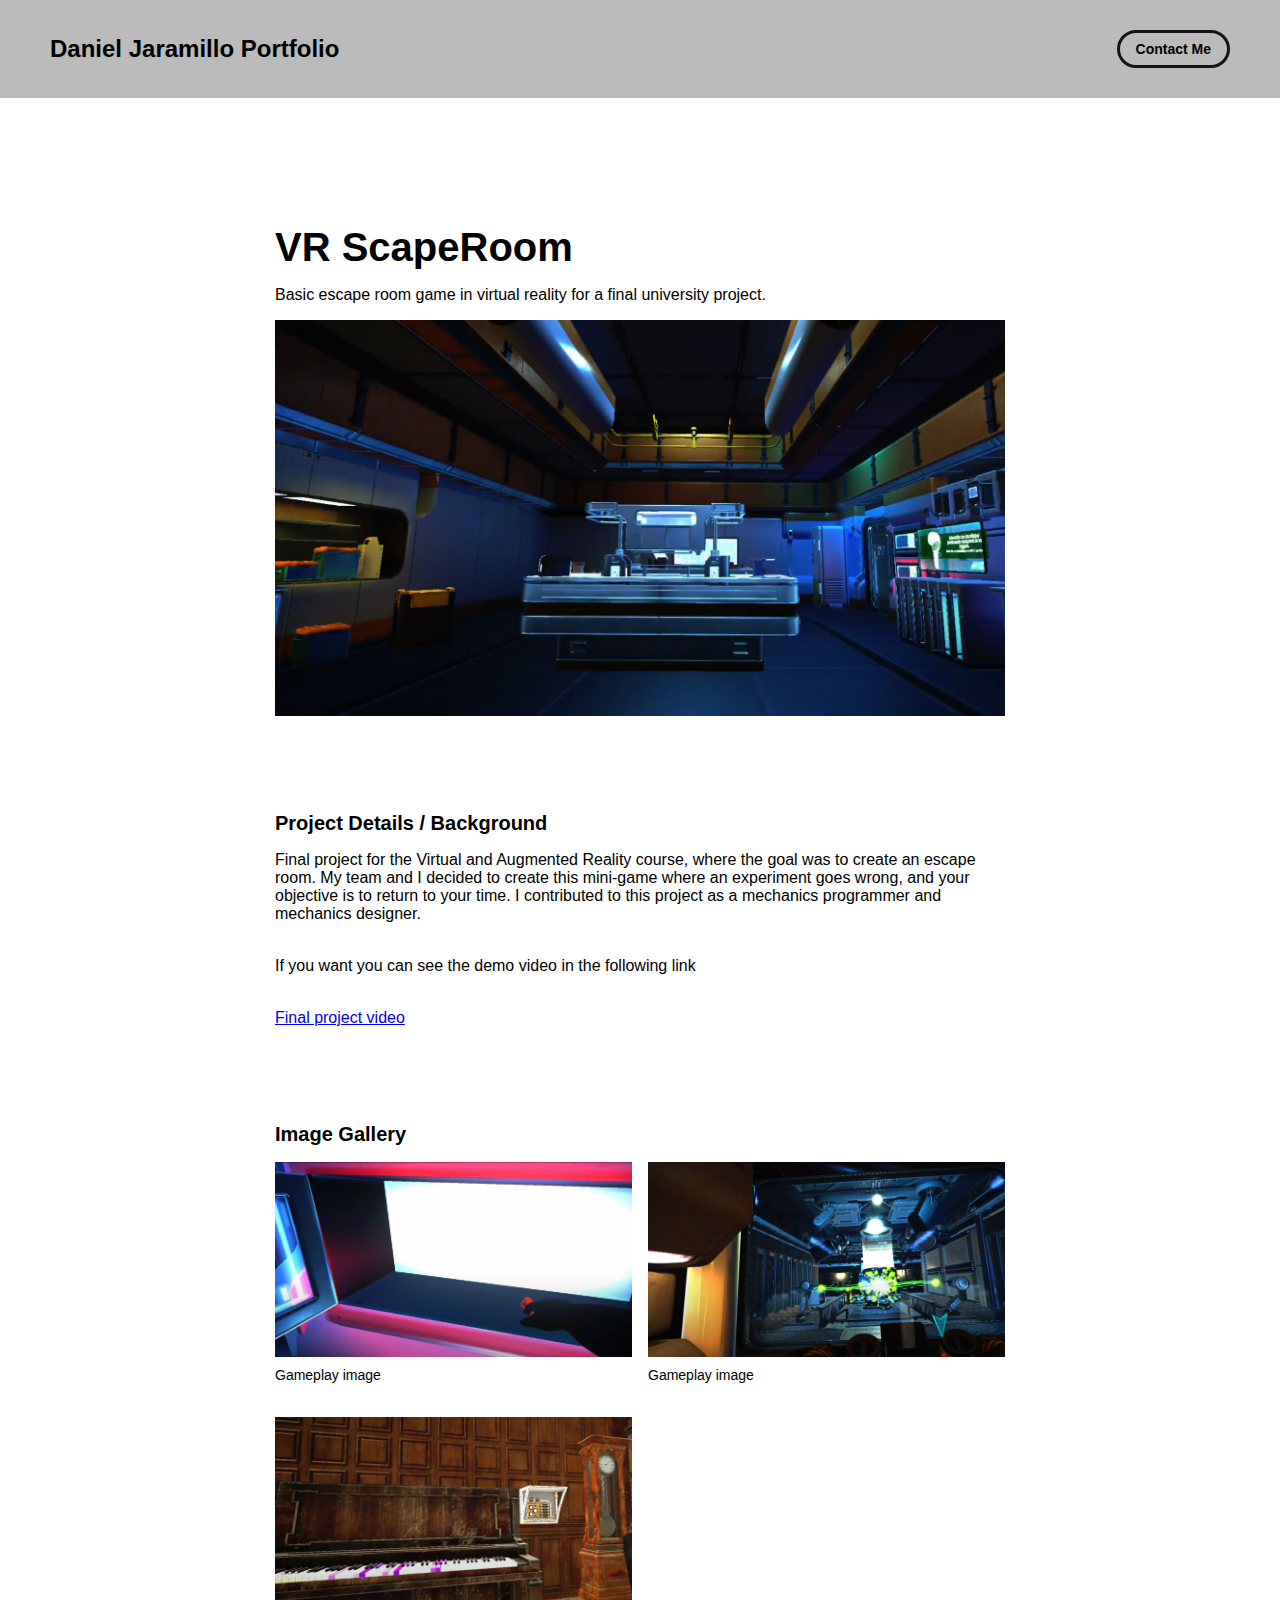
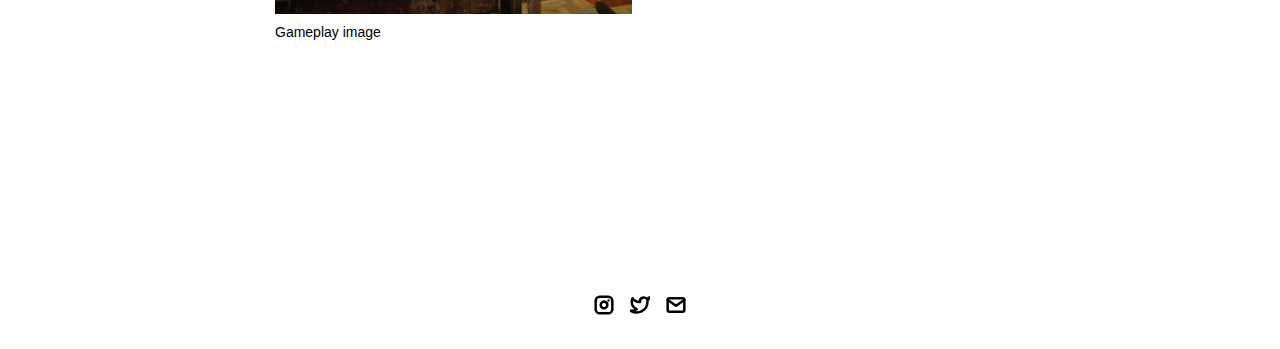
<file: project-pages/vr_scaperoom.html>
<!-- 
  IMPORTANT! 
  
  Keep this file unchanged to use as a template for all future project pages. 

  For every new project you add to your portfolio, make a copy of this file in the
  'project-pages' folder with a name related to the project.
-->


<!DOCTYPE html>
<html lang="en">
	<head>
		<meta charset="utf-8">
    <!-- 
      TODO

      Upload your Unemployable (or whatever photo you like) to the assets/images folder
      and change the name of the image below to match the uploaded one

      Change the title in the <title> tag to whatever you would like the title of your portfolio to be

      This should be the same across all pages.
     -->
     <link rel="icon" href="./assets/images/rowlet_icon.png" />
     <title>Simulation</title>
    <meta name="description" content="A portfolio template for the Unemployables community.">
    <meta name="viewport" content="width=device-width, initial-scale=1" />

		<link rel="stylesheet" href="../css/layout.css">
    <link rel="stylesheet" href="../css/typography.css">
    <link rel="stylesheet" href="../css/utilities.css">

		<script defer src="../js/script.js"></script>
	</head>
	<body>
    <!-- NAVBAR -->
    <div class="navbar">
      <a class="nav-title-link" href="../index.html">
        <!-- 
          TODO - Change the "Portfolio Title" to whatever you want displayed in the top left

          (this should be the same across all pages)
         -->
        <span class="nav-title">Daniel Jaramillo Portfolio</span>
        <!-- 
          TODO - Change the email after 'mailto:' to your email address for contact 
        
          (this should be the same across all pages)
        -->
        <a class="button" href="daniandres198@gmail.com">
          <span class="button-text">Contact Me</span>
        </a>
      </a>
    </div>

    <!-- MAIN PAGE CONTENT -->
    <div id="main-content">

      <!-- PROJECT HEADER -->
      <div id="project-header">
          <!-- 
            TODO

            - Change the 'main-title' text to the name of your project
            - Change the 'body-text' text to a short and sweet description of your project (maybe the same as the one on the project card)
            - Change "desktop.jpeg" to the image filename you uploaded in the assets/images folder.
          -->
        <div class="main-title">VR ScapeRoom</div>
        <div class="body-text">Basic escape room game in virtual reality for a final university project.</div>
        <image class="project-header-image" src="../assets/images/VR Prototipe/portada1.png">
      </div>

      <!-- PROJECT DETAILS -->
      <!-- 
        TODO

        - Change the 'subheader-text' to whatever header you want for project details
        - Add paragraphs using the <div class="body-text"></div> elements in the "project-details-content"
      -->
      <div id="project-details">
        <div class="subheader-text">Project Details / Background</div>
        <div class="project-details-content">
          <div class="body-text">Final project for the Virtual and Augmented Reality course,
             where the goal was to create an escape room. My team and I decided to create this mini-game where an experiment goes wrong,
              and your objective is to return to your time.
               I contributed to this project as a mechanics programmer and mechanics designer.</div>
          <div class="body-text">If you want you can see the demo video in the following link</div>
          <a href="https://drive.google.com/file/d/1mUnZKjh3f3eIy23SY6MmUgmlfVhVqR8X/view" target="_blank">Final project video</a>
        </div>
      </div>

      <!-- IMAGE GALLERY -->
      <div id="project-gallery">
        <!-- TODO - Change the 'subheader-text' to whatever you want the Gallery section header to say -->
        <div class="subheader-text">Image Gallery</div>
        <div class="project-gallery-content">
            <!-- 
              TODO

              This is where the images in the gallery live. Here's a simple gallery image for you to copy:

              Full Width Image:

                <div class="gallery-image-container">
                  <img src="../assets/images/IMAGE_NAME" class="gallery-image">
                  <span class="image-caption">IMAGE_CAPTION</span>
                </div>

              Half Width Image: 

                <div class="gallery-image-container half-width">
                  <img src="../assets/images/IMAGE_NAME" class="gallery-image">
                  <span class="image-caption">IMAGE_CAPTION</span>
                </div>

              - To add an image to the this area, copy one of the above, paste it below this comment, and change the following:
                  - IMAGE_NAME: the name of the image file in assets/images
                  - IMAGE_CAPTION: to the caption of the image
            -->
            <div class="gallery-image-container half-width">
              <img src="../assets/images/VR Prototipe/vr_image1.png" class="gallery-image">
              <span class="image-caption">Gameplay image</span>
            </div>
            <div class="gallery-image-container half-width">
              <img src="../assets/images/VR Prototipe/vr_image2.png" class="gallery-image">
              <span class="image-caption">Gameplay image</span>
            </div>
            <div class="gallery-image-container half-width">
              <img src="../assets/images/VR Prototipe/vr_image3.png" class="gallery-image">
              <span class="image-caption">Gameplay image</span>
            </div>
        </div>
      </div>
    </div>

    <!-- FOOTER -->
    <div id="footer">
      <!-- 
        TODO - Change href to your Instagram account (can also delete entire "a" element if no Instagram) 

        This should be the same across all pages.
      -->
      <a class="icon-link" target="_blank" href="https://www.instagram.com/uncle_dani.exe/">
        <image src="../assets/icons/instagram.svg" class="footer-icon"/>
      </a>
      <!-- 
        TODO - Change href to your Twitter account (can also delete entire "a" element if no Twitter) 
      
        This should be the same across all pages.
      -->
      <a class="icon-link" target="_blank" href="https://twitter.com/Dhako_Dhakin">
        <image src="../assets/icons/twitter.svg" class="footer-icon"/>
      </a>
      <!-- 
        TODO - Change the email after "mailto" to your contact email 
      
        This should be the same across all pages.
      -->
      <a class="icon-link" href="daniandres198@gmail.com">
        <image src="../assets/icons/mail.svg" class="footer-icon"/>
      </a>
    </div>

	</body>
</html>
</file>
<file: css/layout.css>
* {
  box-sizing: border-box;
}

html {
  text-size-adjust: none;
  -webkit-text-size-adjust: none;
  -moz-text-size-adjust: none;
  -ms-text-size-adjust: none;
}

body {
  margin: 0;
  -webkit-font-smoothing: antialiased;
  -moz-osx-font-smoothing: grayscale;
}




/* Main Page Layout */

#main-content {
  margin: 225px 425px;
  display: flex;
  flex-direction: column;
  gap: 96px;
}




/* Portfolio Header */

#portfolio-header {
  display: flex;
  gap: 20px;
  align-items: center;
}

#portfolio-header-image-container {
  display: flex;
  flex-direction: column;
  gap: 10px;
  flex-basis: 50%;
}

.portfolio-header-image {
  width: 100%;
  height: auto;
}

#portfolio-header-text-container {
  display: flex;
  flex-direction: column;
  gap: 34px;
  flex-basis: 50%;
}




/* About Section */

#about-section {
  display: flex;
  flex-direction: column;
  gap: 16px;
}

.about-section-content {
  display: flex;
  flex-direction: column;
  gap: 34px;
}




/* Project Section */

#my-work-section {
  display: flex;
  flex-direction: column;
  gap: 16px;
}

.projects-container {
  display: flex;
  gap: 34px 16px;
  flex-wrap: wrap;
}

    /* Project Cards */

    .project-card {
      max-width: calc((100% - 32px) / 3);
      display: flex;
      flex-direction: column;
      gap: 34px;
    }

    .project-card-text-container {
      flex-direction: column;
      display: flex;
      gap: 16px
    }

    .project-image {
      width: 100%;
      height: 200px;
      object-fit: cover;
      object-position: center;
    }




/* Project Pages */

#project-header {
  display: flex;
  flex-direction: column;
  gap: 16px;
}

.project-header-image {
  width: 100%;
  height: auto;
}

#project-details {
  display: flex;
  flex-direction: column;
  gap: 16px;
}

.project-details-content {
  display: flex;
  flex-direction: column;
  gap: 34px;
}

    /* Project Gallery */

    #project-gallery {
      display: flex;
      flex-direction: column;
      gap: 16px;
    }

    .project-gallery-content {
      display: flex;
      flex-wrap: wrap;
      gap: 34px 16px;
    }

    .gallery-image-container {
      width: 100%;
      display: flex;
      flex-direction: column;
      gap: 10px;
    }

    .gallery-image-container.half-width {
      width: calc((100% - 16px) / 2);
    }

    .gallery-image {
      width: 100%;
      height: auto;
    }


/* Extra Extra large devices (large laptops and desktops, 1200px and below) */
@media only screen and (max-width: 1600px) {
  #main-content {
    margin: 225px 275px;
  }
}

/* Extra large devices (large laptops and desktops, 1200px and below) */
@media only screen and (max-width: 1200px) {
  #main-content {
    margin: 225px 175px;
  }
}

/* Large devices (laptops/desktops, 1000px and below) */
@media only screen and (max-width: 1000px) {
  #main-content {
    margin: 225px 75px;
  }
}

/* Small devices (portrait tablets and large phones, 800px and below) */
@media only screen and (max-width: 800px) {
  #main-content {
    margin: 150px 50px;
  }

  #portfolio-header {
    flex-direction: column;
  }

  .project-card {
    max-width: calc((100% - 16px) / 2);
  }
}

/* Small devices (portrait tablets and large phones, 600px and below) */
@media only screen and (max-width: 600px) {
  #main-content {
    margin: 125px 20px;
  }

  .project-card {
    max-width: 100%;
  }
}
</file>
<file: css/typography.css>
body {
  font-family: "Helvetica Neue", Helvetica, Arial, sans-serif;
}

.nav-title {
  font-weight: 700;
  font-size: 24px;
}

.button-text {
  font-size: 14px;
  font-weight: 700;
}

.image-caption {
  font-size: 14px;
  font-weight: 500;
}

.main-title {
  font-size: 40px;
  font-weight: 700;
}

.subheader-text {
  font-size: 20px;
  font-weight: 700;
}

.body-text {
  font-size: 16px;
  font-weight: 500;
}

.project-card-text {
  overflow: hidden;
  text-overflow: ellipsis;
  display: -webkit-box;
  -webkit-line-clamp: 4;
  -webkit-box-orient: vertical;
}

.project-title {
  overflow: hidden;
  text-overflow: ellipsis;
  display: -webkit-box;
  -webkit-line-clamp: 1;
  -webkit-box-orient: vertical;
}
</file>
<file: css/utilities.css>
/* Icons */

.right-arrow-icon {
  width: 16px;
  height: 16px;
  margin-top: 1px;
}

.footer-icon {
  width: 20px;
  height: 20px;
}

a.icon-link {
  transition: transform 200ms ease-in-out;
}

a.icon-link:hover {
  cursor: pointer;
  stroke-width: 5;
  margin: 0;
  transform: rotate(15deg);
}


/* Navbar Styling */

.navbar {
  width: 100%;
  padding: 30px 50px;
  display: flex;
  justify-content: space-between;
  align-items: center;
  position: fixed;
  top: 0;
  left: 0;
  background-color: rgb(187, 187, 187);
}

.nav-title-link {
  color: black;
  text-decoration: none;
}

.nav-title-link:hover {
  text-decoration: underline;
}

/* Small devices (portrait tablets and large phones, 800px and below) */
@media only screen and (max-width: 800px) {
  .navbar {
    padding: 20px 20px;
    background-color: white
  }
}


/* Button Styling */

a.button {
  padding: 8px 16px;
  border: 3px solid #141414;
  border-radius: 50px;
  color: black;
  text-decoration: none;
  width: fit-content;
  display: flex;
  gap: 5px;
  align-items: center;
}

a.button:hover {
  text-decoration: underline;
  text-decoration-thickness: 2px;
  cursor: pointer;
}


/* Footer Styling */

#footer {
  width: 100%;
  display: flex;
  padding: 30px 50px;
  justify-content: center;
  align-items: center;
  gap: 16px;
}

/* Link Styling */
a.no-underline {
  text-decoration: none;
  color: black
}

a.no-underline:hover {
  text-decoration: underline;
  cursor: pointer;
}

/* Small devices (portrait tablets and large phones, 800px and below) */
@media only screen and (max-width: 800px) {
  #footer {
    padding: 20px 20px;
  }
}
</file>
